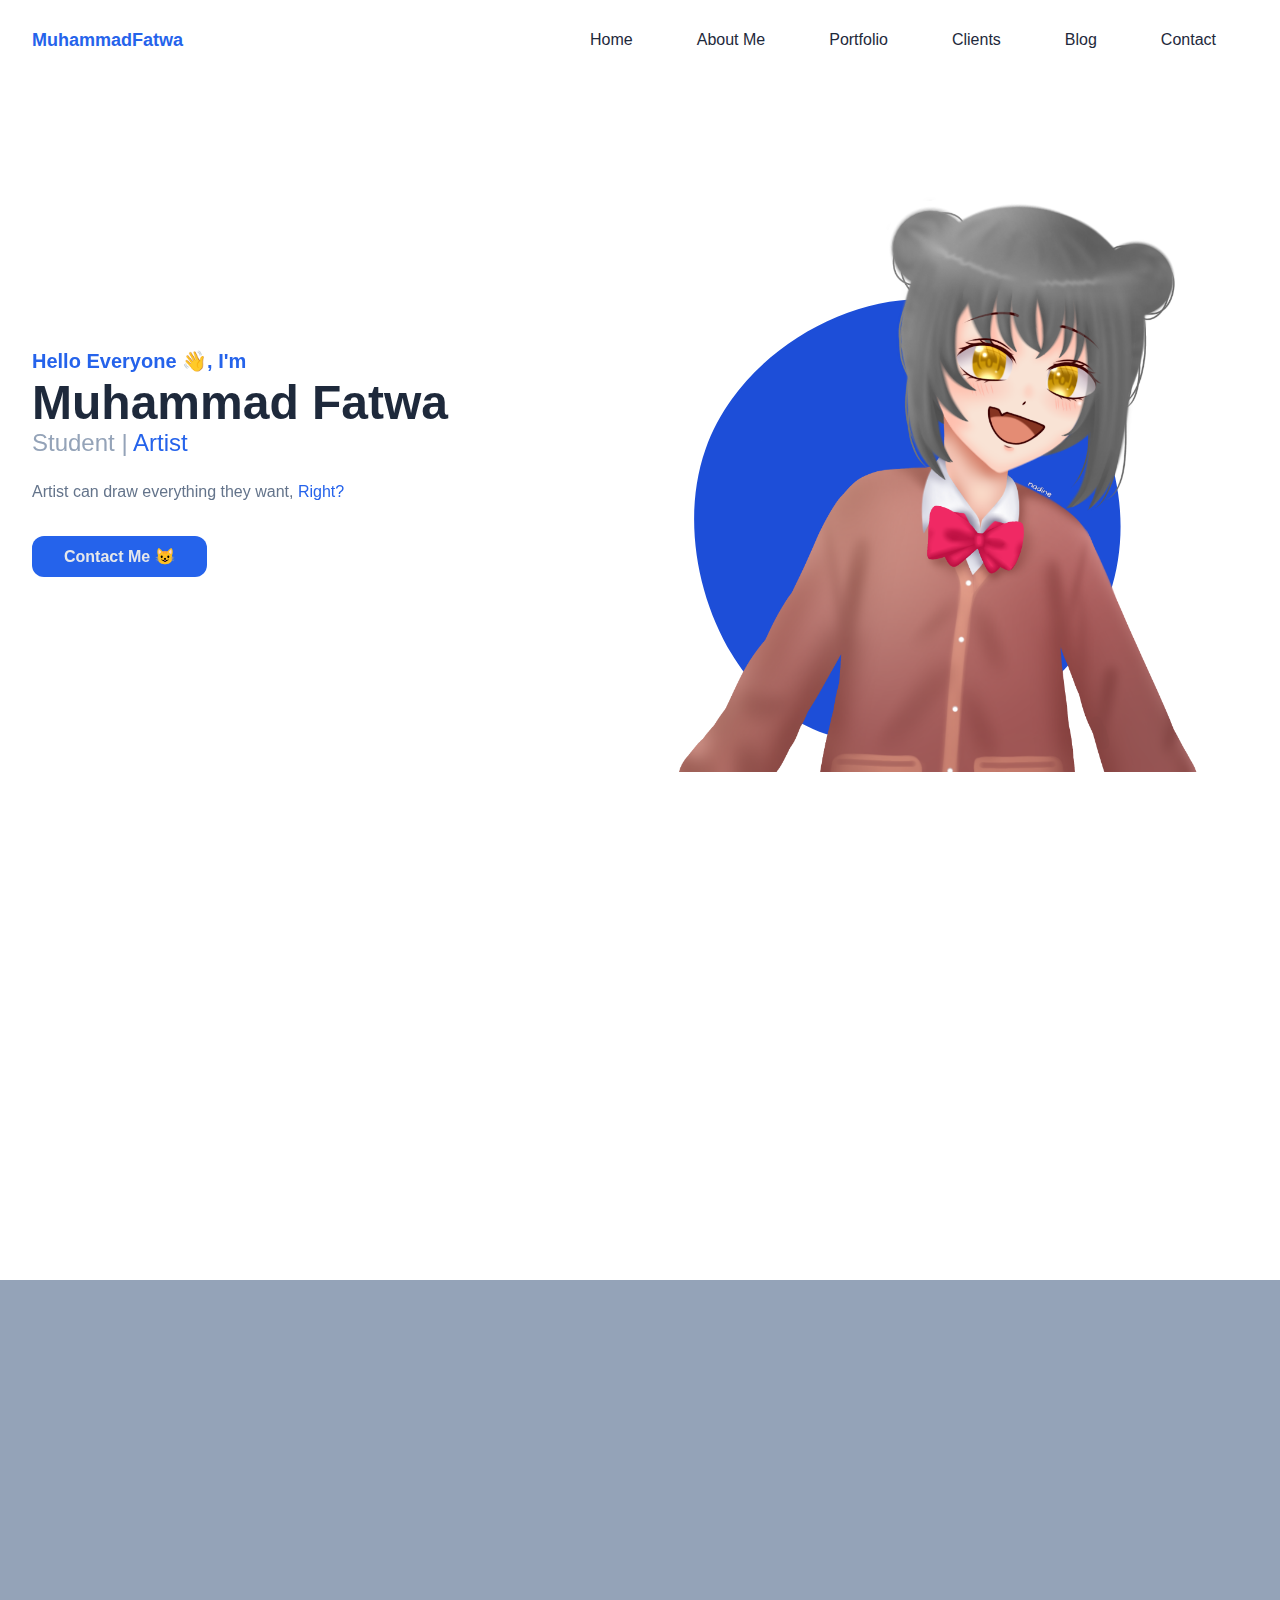
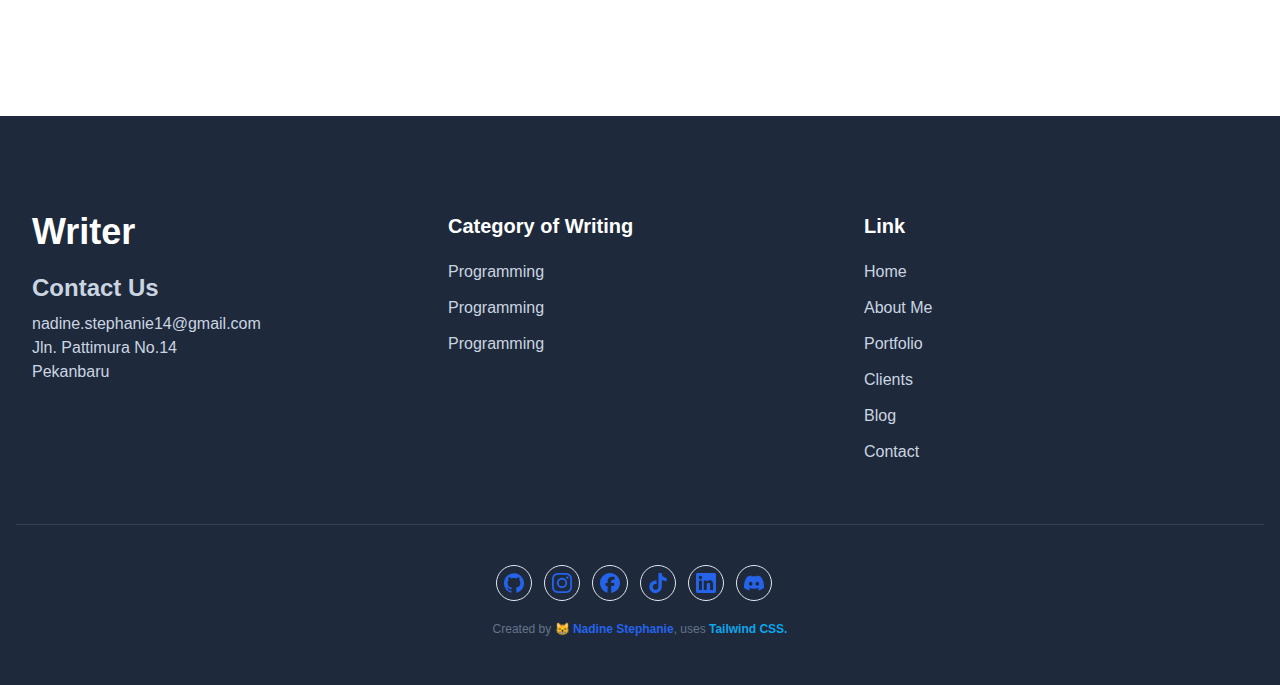
<file: index.html>
<!DOCTYPE html>
<html lang="en">
  <head>
    <meta charset="UTF-8" />
    <meta name="viewport" content="width=device-width, initial-scale=1.0" />
    <title>Portfolio Tailwind CSS</title>
    <link href="src/output.css" rel="stylesheet" />
    <link rel="icon" href="img/aa.png " type="image/png" style="width: 30px">
    <link href="https://unpkg.com/aos@2.3.1/dist/aos.css" rel="stylesheet">
    <script src="https://unpkg.com/aos@2.3.1/dist/aos.js"></script>
  </head>
  <body>
    <!-- Header start -->

    <header class="bg-transparent absolute top-0 left-0 w-full flex items-center z-10">
      <div class="container">
        <div class="flex items-center justify-between relative">
          <div class="px-4">
            <a href="#home" class="font-bold text-lg text-primary block py-6">MuhammadFatwa</a>
          </div>
          <div class="flex items-center px-4">
            <button id="hamburger" name="hamburger" type="button" class="block absolute right-4 lg:hidden">
              <span class="hamburger-line transition duration-300 ease-in-out origin-top-left"></span>
              <span class="hamburger-line transition duration-300 ease-in-out"></span>
              <span class="hamburger-line transition duration-300 ease-in-out origin-bottom-left"></span>
            </button>

            <nav id="nav-menu" class="hidden absolute py-5 bg-white shadow-lg rounded-lg max-w-[250px] w-full right-4 top-full lg:block lg:static lg:bg-transparent lg:max-w-full lg:shadow-none lg:rounded-none">
              <ul class="block lg:flex">
                <li class="group">
                  <a href="#home" class="text-base text-dark py-2 mx-8 flex hover:text-primary">Home</a>
                </li>
                <li class="group">
                  <a href="#about" class="text-base text-dark py-2 mx-8 flex hover:text-primary">About Me</a>
                </li>
                <li class="group">
                  <a href="#portfolio" class="text-base text-dark py-2 mx-8 flex hover:text-primary">Portfolio</a>
                </li>
                <li class="group">
                  <a href="#clients" class="text-base text-dark py-2 mx-8 flex hover:text-primary">Clients</a>
                </li>
                <li class="group">
                  <a href="#blogs" class="text-base text-dark py-2 mx-8 flex hover:text-primary">Blog</a>
                </li>
                <li class="group">
                  <a href="#contact" class="text-base text-dark py-2 mx-8 flex hover:text-primary">Contact</a>
                </li>
              </ul>
            </nav>
          </div>
        </div>
      </div>
    </header>

    <!-- Header end -->

    <!-- Hero Section start -->

    <section id="home" class="pt-36">
      <div class="container" data-aos="fade-up">
        <div class="flex flex-wrap">
          <div class="w-full self-center px-4 lg:w-1/2">
            <h1 class="text-base font-semibold text-primary md:text-xl">Hello Everyone 👋, I'm <span class="block font-bold text-dark text-4xl mt-1 lg:text-5xl">Muhammad Fatwa</span></h1>
            <h2 class="font-medium text-secondary text-lg mb-5 lg:text-2xl">Student | <span class="text-primary">Artist</span></h2>
            <p class="font-medium text-slate-500 mb-10 leading-relaxed">Artist can draw everything they want, <span class="text-primary">Right?</span></p>

            <a href="mailto:m.fatwa27@gmail.com" class="text-base font-semibold text-light bg-primary py-3 px-8 rounded-xl hover:shadow-lg hover:opacity-80 transition duration-300-ease-in-out">Contact Me 😺</a>
          </div>
          <div class="w-full self-end px-4 lg:w-1/2">
            <div class="relative mt-10 lg:mt-9 lg:right-0">
              <img src="img/aa.png" alt="Watashi" class="max-w-full mx-auto" />
              <span class="absolute -bottom-0 -z-10 left-1/2 -translate-x-1/2 md:scale-125">
                <svg width="500" height="500" viewBox="0 0 200 200" xmlns="http://www.w3.org/2000/svg">
                  <path
                    fill="#1d4ed8"
                    d="M46.3,-17.5C53.2,6,47.1,31.3,27.7,47.6C8.3,63.9,-24.4,71.3,-46.8,56.8C-69.2,42.4,-81.3,6,-71.7,-21.2C-62.2,-48.4,-31.1,-66.5,-5.7,-64.7C19.7,-62.8,39.5,-41,46.3,-17.5Z"
                    transform="translate(100 100) scale(1.1)"
                  />
                </svg>
              </span>
            </div>
          </div>
        </div>
      </div>
    </section>

    <!-- Hero Section end -->

    <!--    About Section start -->

    <section id="about" class="pt-36 pb-32">
      <div class="container" data-aos="fade-up">
        <div class="flex flex-wrap">
          <div class="w-full px-4 mb-10 lg:w-1/2">
            <h4 class="font-bold uppercase text-primary text-lg mb-3">About Me</h4>
            <h2 class="font-bold text-dark text-3xl mb-5 max-w-md lg:text-4xl">Let's make illustrations together!</h2>
            <p class="font-medium text-base text-secondary max-w-xl lg:text-lg">Lorem ipsum dolor sit, amet consectetur adipisicing elit. Eius, quibusdam laboriosam alias reprehenderit quas dolorem assumenda!</p>
          </div>
          <div class="w-full px-4 lg:w-1/2">
            <h3 class="font-semibold text-dark text-2xl mb-4 lg:text-3xl lg:pt-10">Let's be friends</h3>
            <p class="font-medium text-base text-secondary mb-6 lg:text-lg">Lorem ipsum dolor sit amet consectetur adipisicing elit. Recusandae eos ratione quaerat velit minus aut ullam error non, maiores hic!</p>
            <div class="flex items-center">
              <!-- Github -->
              <a
                href="https://github.com/140906nadine"
                target="_blank"
                rel="noopener"
                class="w-9 h-9 mr-3 rounded-full flex justify-center items-center border border-slate-200 text-primary hover:border-primary hover:bg-primary hover:text-white"
              >
                <svg role="img" width="20" class="fill-current" viewBox="0 0 24 24" xmlns="http://www.w3.org/2000/svg">
                  <title>GitHub</title>
                  <path
                    d="M12 .297c-6.63 0-12 5.373-12 12 0 5.303 3.438 9.8 8.205 11.385.6.113.82-.258.82-.577 0-.285-.01-1.04-.015-2.04-3.338.724-4.042-1.61-4.042-1.61C4.422 18.07 3.633 17.7 3.633 17.7c-1.087-.744.084-.729.084-.729 1.205.084 1.838 1.236 1.838 1.236 1.07 1.835 2.809 1.305 3.495.998.108-.776.417-1.305.76-1.605-2.665-.3-5.466-1.332-5.466-5.93 0-1.31.465-2.38 1.235-3.22-.135-.303-.54-1.523.105-3.176 0 0 1.005-.322 3.3 1.23.96-.267 1.98-.399 3-.405 1.02.006 2.04.138 3 .405 2.28-1.552 3.285-1.23 3.285-1.23.645 1.653.24 2.873.12 3.176.765.84 1.23 1.91 1.23 3.22 0 4.61-2.805 5.625-5.475 5.92.42.36.81 1.096.81 2.22 0 1.606-.015 2.896-.015 3.286 0 .315.21.69.825.57C20.565 22.092 24 17.592 24 12.297c0-6.627-5.373-12-12-12"
                  />
                </svg>
              </a>

              <!-- Instagram -->
              <a
                href="https://www.instagram.com/mrshaeng/?igsh=NGloejJjbThrNDc3"
                target="_blank"
                rel="noopener"
                class="w-9 h-9 mr-3 rounded-full flex justify-center items-center border border-slate-200 text-primary hover:border-primary hover:bg-primary hover:text-white"
              >
                <svg role="img" width="20" class="fill-current" viewBox="0 0 24 24" xmlns="http://www.w3.org/2000/svg">
                  <title>Instagram</title>
                  <path
                    d="M7.0301.084c-1.2768.0602-2.1487.264-2.911.5634-.7888.3075-1.4575.72-2.1228 1.3877-.6652.6677-1.075 1.3368-1.3802 2.127-.2954.7638-.4956 1.6365-.552 2.914-.0564 1.2775-.0689 1.6882-.0626 4.947.0062 3.2586.0206 3.6671.0825 4.9473.061 1.2765.264 2.1482.5635 2.9107.308.7889.72 1.4573 1.388 2.1228.6679.6655 1.3365 1.0743 2.1285 1.38.7632.295 1.6361.4961 2.9134.552 1.2773.056 1.6884.069 4.9462.0627 3.2578-.0062 3.668-.0207 4.9478-.0814 1.28-.0607 2.147-.2652 2.9098-.5633.7889-.3086 1.4578-.72 2.1228-1.3881.665-.6682 1.0745-1.3378 1.3795-2.1284.2957-.7632.4966-1.636.552-2.9124.056-1.2809.0692-1.6898.063-4.948-.0063-3.2583-.021-3.6668-.0817-4.9465-.0607-1.2797-.264-2.1487-.5633-2.9117-.3084-.7889-.72-1.4568-1.3876-2.1228C21.2982 1.33 20.628.9208 19.8378.6165 19.074.321 18.2017.1197 16.9244.0645 15.6471.0093 15.236-.005 11.977.0014 8.718.0076 8.31.0215 7.0301.0839m.1402 21.6932c-1.17-.0509-1.8053-.2453-2.2287-.408-.5606-.216-.96-.4771-1.3819-.895-.422-.4178-.6811-.8186-.9-1.378-.1644-.4234-.3624-1.058-.4171-2.228-.0595-1.2645-.072-1.6442-.079-4.848-.007-3.2037.0053-3.583.0607-4.848.05-1.169.2456-1.805.408-2.2282.216-.5613.4762-.96.895-1.3816.4188-.4217.8184-.6814 1.3783-.9003.423-.1651 1.0575-.3614 2.227-.4171 1.2655-.06 1.6447-.072 4.848-.079 3.2033-.007 3.5835.005 4.8495.0608 1.169.0508 1.8053.2445 2.228.408.5608.216.96.4754 1.3816.895.4217.4194.6816.8176.9005 1.3787.1653.4217.3617 1.056.4169 2.2263.0602 1.2655.0739 1.645.0796 4.848.0058 3.203-.0055 3.5834-.061 4.848-.051 1.17-.245 1.8055-.408 2.2294-.216.5604-.4763.96-.8954 1.3814-.419.4215-.8181.6811-1.3783.9-.4224.1649-1.0577.3617-2.2262.4174-1.2656.0595-1.6448.072-4.8493.079-3.2045.007-3.5825-.006-4.848-.0608M16.953 5.5864A1.44 1.44 0 1 0 18.39 4.144a1.44 1.44 0 0 0-1.437 1.4424M5.8385 12.012c.0067 3.4032 2.7706 6.1557 6.173 6.1493 3.4026-.0065 6.157-2.7701 6.1506-6.1733-.0065-3.4032-2.771-6.1565-6.174-6.1498-3.403.0067-6.156 2.771-6.1496 6.1738M8 12.0077a4 4 0 1 1 4.008 3.9921A3.9996 3.9996 0 0 1 8 12.0077"
                  />
                </svg>
              </a>

              <!-- Facebook -->
              <a
                href="https://www.facebook.com/muhammad.fatwa.9085?mibextid=ZbWKwL"
                target="_blank"
                rel="noopener"
                class="w-9 h-9 mr-3 rounded-full flex justify-center items-center border border-slate-200 text-primary hover:border-primary hover:bg-primary hover:text-white"
              >
                <svg role="img" width="20" class="fill-current" viewBox="0 0 24 24" xmlns="http://www.w3.org/2000/svg">
                  <title>Facebook</title>
                  <path
                    d="M9.101 23.691v-7.98H6.627v-3.667h2.474v-1.58c0-4.085 1.848-5.978 5.858-5.978.401 0 .955.042 1.468.103a8.68 8.68 0 0 1 1.141.195v3.325a8.623 8.623 0 0 0-.653-.036 26.805 26.805 0 0 0-.733-.009c-.707 0-1.259.096-1.675.309a1.686 1.686 0 0 0-.679.622c-.258.42-.374.995-.374 1.752v1.297h3.919l-.386 2.103-.287 1.564h-3.246v8.245C19.396 23.238 24 18.179 24 12.044c0-6.627-5.373-12-12-12s-12 5.373-12 12c0 5.628 3.874 10.35 9.101 11.647Z"
                  />
                </svg>
              </a>

              <!-- TikTok -->
              <a
                href="https://vm.tiktok.com/ZS2ct3pgW/"
                target="_blank"
                rel="noopener"
                class="w-9 h-9 mr-3 rounded-full flex justify-center items-center border border-slate-200 text-primary hover:border-primary hover:bg-primary hover:text-white"
              >
                <svg role="img" width="20" class="fill-current" viewBox="0 0 24 24" xmlns="http://www.w3.org/2000/svg">
                  <title>TikTok</title>
                  <path
                    d="M12.525.02c1.31-.02 2.61-.01 3.91-.02.08 1.53.63 3.09 1.75 4.17 1.12 1.11 2.7 1.62 4.24 1.79v4.03c-1.44-.05-2.89-.35-4.2-.97-.57-.26-1.1-.59-1.62-.93-.01 2.92.01 5.84-.02 8.75-.08 1.4-.54 2.79-1.35 3.94-1.31 1.92-3.58 3.17-5.91 3.21-1.43.08-2.86-.31-4.08-1.03-2.02-1.19-3.44-3.37-3.65-5.71-.02-.5-.03-1-.01-1.49.18-1.9 1.12-3.72 2.58-4.96 1.66-1.44 3.98-2.13 6.15-1.72.02 1.48-.04 2.96-.04 4.44-.99-.32-2.15-.23-3.02.37-.63.41-1.11 1.04-1.36 1.75-.21.51-.15 1.07-.14 1.61.24 1.64 1.82 3.02 3.5 2.87 1.12-.01 2.19-.66 2.77-1.61.19-.33.4-.67.41-1.06.1-1.79.06-3.57.07-5.36.01-4.03-.01-8.05.02-12.07z"
                  />
                </svg>
              </a>

              <!-- Linkedin -->
              <a
                href="https://www.linkedin.com/in/nadine-stephanie/"
                target="_blank"
                rel="noopener"
                class="w-9 h-9 mr-3 rounded-full flex justify-center items-center border border-slate-200 text-primary hover:border-primary hover:bg-primary hover:text-white"
              >
                <svg role="img" width="20" class="fill-current" viewBox="0 0 24 24" xmlns="http://www.w3.org/2000/svg">
                  <title>LinkedIn</title>
                  <path
                    d="M20.447 20.452h-3.554v-5.569c0-1.328-.027-3.037-1.852-3.037-1.853 0-2.136 1.445-2.136 2.939v5.667H9.351V9h3.414v1.561h.046c.477-.9 1.637-1.85 3.37-1.85 3.601 0 4.267 2.37 4.267 5.455v6.286zM5.337 7.433c-1.144 0-2.063-.926-2.063-2.065 0-1.138.92-2.063 2.063-2.063 1.14 0 2.064.925 2.064 2.063 0 1.139-.925 2.065-2.064 2.065zm1.782 13.019H3.555V9h3.564v11.452zM22.225 0H1.771C.792 0 0 .774 0 1.729v20.542C0 23.227.792 24 1.771 24h20.451C23.2 24 24 23.227 24 22.271V1.729C24 .774 23.2 0 22.222 0h.003z"
                  />
                </svg>
              </a>

              <!-- Discord  -->
              <!-- <a
                href="https://www.linkedin.com/in/nadine-stephanie/"
                target="_blank"
                rel="noopener"
                class="w-9 h-9 mr-3 rounded-full flex justify-center items-center border border-slate-200 text-primary hover:border-primary hover:bg-primary hover:text-white"
              >
              <svg role="img" width="20" class="fill-current" viewBox="0 0 24 24" xmlns="http://www.w3.org/2000/svg"><title>Discord</title><path d="M20.317 4.3698a19.7913 19.7913 0 00-4.8851-1.5152.0741.0741 0 00-.0785.0371c-.211.3753-.4447.8648-.6083 1.2495-1.8447-.2762-3.68-.2762-5.4868 0-.1636-.3933-.4058-.8742-.6177-1.2495a.077.077 0 00-.0785-.037 19.7363 19.7363 0 00-4.8852 1.515.0699.0699 0 00-.0321.0277C.5334 9.0458-.319 13.5799.0992 18.0578a.0824.0824 0 00.0312.0561c2.0528 1.5076 4.0413 2.4228 5.9929 3.0294a.0777.0777 0 00.0842-.0276c.4616-.6304.8731-1.2952 1.226-1.9942a.076.076 0 00-.0416-.1057c-.6528-.2476-1.2743-.5495-1.8722-.8923a.077.077 0 01-.0076-.1277c.1258-.0943.2517-.1923.3718-.2914a.0743.0743 0 01.0776-.0105c3.9278 1.7933 8.18 1.7933 12.0614 0a.0739.0739 0 01.0785.0095c.1202.099.246.1981.3728.2924a.077.077 0 01-.0066.1276 12.2986 12.2986 0 01-1.873.8914.0766.0766 0 00-.0407.1067c.3604.698.7719 1.3628 1.225 1.9932a.076.076 0 00.0842.0286c1.961-.6067 3.9495-1.5219 6.0023-3.0294a.077.077 0 00.0313-.0552c.5004-5.177-.8382-9.6739-3.5485-13.6604a.061.061 0 00-.0312-.0286zM8.02 15.3312c-1.1825 0-2.1569-1.0857-2.1569-2.419 0-1.3332.9555-2.4189 2.157-2.4189 1.2108 0 2.1757 1.0952 2.1568 2.419 0 1.3332-.9555 2.4189-2.1569 2.4189zm7.9748 0c-1.1825 0-2.1569-1.0857-2.1569-2.419 0-1.3332.9554-2.4189 2.1569-2.4189 1.2108 0 2.1757 1.0952 2.1568 2.419 0 1.3332-.946 2.4189-2.1568 2.4189Z"/></svg>
              </a> -->
            </div>
          </div>
        </div>
      </div>
    </section>

    <!--    About Section end -->

    <!-- Portfolio Section start -->

    <section id="portfolio" class="pt-36 pb-16 bg-secondary">
      <div class="container" data-aos="fade-up">
        <div class="w-full px-4">
          <div class="max-w-xl mx-auto text-center mb-16">
            <h4 class="font-semibold text-lg text-primary mb-2">Portfolio</h4>
            <h2 class="font-bold text-dark text-3xl mb-4 sm:text-4xl lg:text-5xl">New Project</h2>
            <p class="font-medium text-md text-light md:text-lg">Lorem ipsum dolor sit amet consectetur adipisicing elit. Magnam eaque molestias nam amet fugit a laborum neque quasi, provident excepturi</p>
          </div>
        </div>

        <div class="w-full px-4 flex flex-wrap justify-center xl:w-10/12 xl:mx-auto">
          <div class="mb-12 p-4 md:w-1/2">
            <div class="rounded-md shadow-md overflow-hidden">
              <img src="img/gmbr4.PNG" alt="gmbr2" width="w-full" />
            </div>
            <h3 class="font-semibold text-xl text-dark mt-5 mb-3">Landing Page</h3>
            <p class="font-medium text-base text-light">Lorem ipsum dolor sit amet consectetur adipisicing elit. Molestias cumque molestiae, ad distinctio aperiam voluptatibus!</p>
          </div>

          <div class="mb-12 p-4 md:w-1/2">
            <div class="rounded-md shadow-md overflow-hidden">
              <img src="img/gmbr1.PNG" alt="gmbr4" width="w-full" />
            </div>
            <h3 class="font-semibold text-xl text-dark mt-5 mb-3">Portal Aplikasi Pascasarjana Universitas Riau</h3>
            <p class="font-medium text-base text-light">Lorem ipsum dolor sit amet consectetur adipisicing elit. Molestias cumque molestiae, ad distinctio aperiam voluptatibus!</p>
          </div>

          <div class="mb-12 p-4 md:w-1/2">
            <div class="rounded-md shadow-md overflow-hidden">
              <img src="img/gmbr3.PNG" alt="gmbr3" width="w-full" />
            </div>
            <h3 class="font-semibold text-xl text-dark mt-5 mb-3">Art Gallery</h3>
            <p class="font-medium text-base text-light">Lorem ipsum dolor sit amet consectetur adipisicing elit. Molestias cumque molestiae, ad distinctio aperiam voluptatibus!</p>
          </div>

          <div class="mb-12 p-4 md:w-1/2">
            <div class="rounded-md shadow-md overflow-hidden">
              <img src="img/gmbr2.PNG" alt="gmbr1" width="w-full" />
            </div>
            <h3 class="font-semibold text-xl text-dark mt-5 mb-3">Website Pascasarjana UNRI Prodi PWD</h3>
            <p class="font-medium text-base text-light">Lorem ipsum dolor sit amet consectetur adipisicing elit. Molestias cumque molestiae, ad distinctio aperiam voluptatibus!</p>
          </div>
        </div>
      </div>
    </section>

    <!-- Portfolio Section end -->

    <!-- Clients Section start -->

    <section id="clients" class="pt-36 pb-16 bg-light">
      <div class="container" data-aos="fade-up">
        <div class="w-full px-4">
          <div class="mx-auto text-center mb-16">
            <h4 class="font-semibold text-lg text-primary mb-2">Clients</h4>
            <h2 class="font-bold text-dark text-3xl mb-4 sm:text-4xl lg:text-5xl">Our Partners</h2>
            <p class="font-medium text-md text-secondary md:text-lg">Lorem, ipsum dolor sit amet consectetur adipisicing elit. Illum magnam ullam accusamus impedit, saepe ex.</p>
          </div>
        </div>

        <div class="w-full px-4">
          <div class="flex flex-wrap items-center justify-center">
            <a href="#" class="max-w-[120px] mx-4 py-4 grayscale opacity-60 transition duration-500 hover:grayscale-0 opacity-100 lg:mx-6 xl:mx-8">
              <img src="img/pngimg.com - google_PNG19644.png" alt="img1" />
            </a>
            <a href="#" class="max-w-[120px] mx-4 py-4 grayscale opacity-60 transition duration-500 hover:grayscale-0 opacity-100 lg:mx-6 xl:mx-8">
              <img src="img/pngimg.com - google_PNG19644.png" alt="img1" />
            </a>
            <a href="#" class="max-w-[120px] mx-4 py-4 grayscale opacity-60 transition duration-500 hover:grayscale-0 opacity-100 lg:mx-6 xl:mx-8">
              <img src="img/pngimg.com - google_PNG19644.png" alt="img1" />
            </a>
            <a href="#" class="max-w-[120px] mx-4 py-4 grayscale opacity-60 transition duration-500 hover:grayscale-0 opacity-100 lg:mx-6 xl:mx-8">
              <img src="img/pngimg.com - google_PNG19644.png" alt="img1" />
            </a>
          </div>
        </div>
      </div>
    </section>

    <!-- Clients Section end -->

    <!-- Blog Section start -->

    <section id="blogs" class="pt-36 pb-32 bg-secondary">
        <div class="container" data-aos="fade-up">
            <div class="w-full px-4">
                <div class="max-w-xl mx-auto text-center mb-16">
                    <h4 class="font-semibold text-lg text-primary mb-2">Blog</h4>
                    <h2 class="font-bold text-dark text-3xl mb-4 sm:text-4xl lg:text-5xl">Recent Posts</h2>
                    <p class="font-medium text-md text-light md:text-lg">Lorem ipsum, dolor sit amet consectetur adipisicing elit. Iure natus odio et.</p>
                  </div>
            </div>

            <div class="flex flex-wrap">
                <div class="w-full px-4 lg:w-1/2 xl:w-1/3">
                    <div class="bg-white rounded-xl shadow-lg overflow-hidden mb-10">
                        <img src="img/gbr1.jpeg" alt="gbr1" class="w-full" />
                        <div class="py-8 px-6">
                            <a href="#" class="block mb-3 font-semibold text-xl text-dark hover:text-primary truncate"><h3>Lorem, ipsum dolor.</h3></a>
                            <p class="font-medium text-secondary text-base mb-6">Lorem, ipsum dolor sit amet consectetur adipisicing elit. Reiciendis, animi.</p>
                            <a href="#" class="font-medium text-sm text-white bg-primary py-2 px-4 rounded-lg hover:opacity-80">Read More...</a>
                        </div>
                    </div>
                </div>
                <div class="w-full px-4 lg:w-1/2 xl:w-1/3">
                    <div class="bg-white rounded-xl shadow-lg overflow-hidden mb-10">
                        <img src="img/gbr1.jpeg" alt="gbr2" class="w-full" />
                        <div class="py-8 px-6">
                            <a href="#" class="block mb-3 font-semibold text-xl text-dark hover:text-primary truncate"><h3>Lorem, ipsum dolor.</h3></a>
                            <p class="font-medium text-secondary text-base mb-6">Lorem, ipsum dolor sit amet consectetur adipisicing elit. Reiciendis, animi.</p>
                            <a href="#" class="font-medium text-sm text-white bg-primary py-2 px-4 rounded-lg hover:opacity-80">Read More...</a>
                        </div>
                    </div>
                </div>
                <div class="w-full px-4 lg:w-1/2 xl:w-1/3">
                    <div class="bg-white rounded-xl shadow-lg overflow-hidden mb-10">
                        <img src="img/gbr1.jpeg" alt="gbr3" class="w-full" />
                        <div class="py-8 px-6">
                            <a href="#" class="block mb-3 font-semibold text-xl text-dark hover:text-primary truncate"><h3>Lorem, ipsum dolor.</h3></a>
                            <p class="font-medium text-secondary text-base mb-6">Lorem, ipsum dolor sit amet consectetur adipisicing elit. Reiciendis, animi.</p>
                            <a href="#" class="font-medium text-sm text-white bg-primary py-2 px-4 rounded-lg hover:opacity-80">Read More...</a>
                        </div>
                    </div>
                </div>
            </div>

        </div>
    </section>

    <!-- Blog Section end -->

    <!-- Contact Section start -->

    <section id="contact" class="pt-36 pb-32">
        <div class="container" data-aos="fade-up">
            <div class="w-full px-4">
                <div class="max-w-xl mx-auto text-center mb-16">
                    <h4 class="font-semibold text-lg text-primary mb-2">Contact</h4>
                    <h2 class="font-bold text-dark text-3xl mb-4 sm:text-4xl lg:text-5xl">Contact Me</h2>
                    <p class="font-medium text-md text-secondary md:text-lg">Lorem ipsum dolor sit amet consectetur adipisicing elit. Asperiores, deserunt.</p>
                  </div>
            </div>

            <form>
        <div class="w-full lg:w-2/3 lg:mx-auto">
            <div class="w-full px-4 mb-8">
                <label for="name" class="text-base text-primary font-bold">Nama</label>
                <input type="text" id="name" class="w-full bg-slate-300 text-dark p-3 rounded-md focus:outline-none focus:ring-primary focus:ring-1 focus:border-primary" />
            </div>
            <div class="w-full px-4 mb-8">
                <label for="email" class="text-base text-primary font-bold">Email</label>
                <input type="email" id="email" class="w-full bg-slate-300 text-dark p-3 rounded-md focus:outline-none focus:ring-primary focus:ring-1 focus:border-primary" />
            </div>
            <div class="w-full px-4 mb-8">
                <label for="message" class="text-base text-primary font-bold">Message</label>
                <textarea type="email" id="email" class="w-full bg-slate-300 text-dark p-3 rounded-md focus:outline-none focus:ring-primary focus:ring-1 focus:border-primary h-32"></textarea>
            </div>
            <div class="w-full px-4">
                <button class="text-base font-semibold text-white bg-primary py-3 px-8 rounded-xl w-full hover:opacity-80 hover:shadow-lg transition duration-500">Send</button>
            </div>
        </div>
            </form>
        </div>
    </section>

    <!-- Contact Section end -->

    <!-- Footer start -->

    <footer class="bg-dark pt-24 pb-12">
        <div class="container">
            <div class="flex flex-wrap">
                <div class="w-full px-4 mb-12 text-slate-300 font-medium md:w-1/3">
                    <h2 class="font-bold text-4xl text-white mb-5">Writer</h2>
                    <h3 class="font-bold text-2xl mb-2">Contact Us</h3>
                    <p>nadine.stephanie14@gmail.com</p>
                    <p>Jln. Pattimura No.14</p>
                    <p>Pekanbaru</p>
                </div>
                <div class="w-full px-4 mb-12 md:w-1/3">
                    <h3 class="font-semibold text-xl text-white mb-5">Category of Writing</h3>
                    <ul class="text-slate-300">
                        <li>
                            <a href="#" class="inline-block text-base hover:text-primary mb-3">Programming</a>
                        </li>
                        <li>
                            <a href="#" class="inline-block text-base hover:text-primary mb-3">Programming</a>
                        </li>
                        <li>
                            <a href="#" class="inline-block text-base hover:text-primary mb-3">Programming</a>
                        </li>
                    </ul>
                </div>
                <div class="w-full px-4 mb-12 md:w-1/3">
                    <h3 class="font-semibold text-xl text-white mb-5">Link</h3>
                    <ul class="text-slate-300">
                        <li>
                            <a href="#home" class="inline-block text-base hover:text-primary mb-3">Home</a>
                        </li>
                        <li>
                            <a href="#about" class="inline-block text-base hover:text-primary mb-3">About Me</a>
                        </li>
                        <li>
                            <a href="#portfolio" class="inline-block text-base hover:text-primary mb-3">Portfolio</a>
                        </li>
                        <li>
                            <a href="#clients" class="inline-block text-base hover:text-primary mb-3">Clients</a>
                        </li>
                        <li>
                            <a href="#blogs" class="inline-block text-base hover:text-primary mb-3">Blog</a>
                        </li>
                        <li>
                            <a href="#contact" class="inline-block text-base hover:text-primary mb-3">Contact</a>
                        </li>
                    </ul>
                </div>
            </div>
            <div class="w-full pt-10 border-t border-slate-700">
                <div class="flex items-center justify-center mb-5">
                    <!-- Github -->
                    <a
                      href="https://github.com/140906nadine"
                      target="_blank"
                      rel="noopener"
                      class="w-9 h-9 mr-3 rounded-full flex justify-center items-center border border-slate-200 text-primary hover:border-primary hover:bg-primary hover:text-white"
                    >
                      <svg role="img" width="20" class="fill-current" viewBox="0 0 24 24" xmlns="http://www.w3.org/2000/svg">
                        <title>GitHub</title>
                        <path
                          d="M12 .297c-6.63 0-12 5.373-12 12 0 5.303 3.438 9.8 8.205 11.385.6.113.82-.258.82-.577 0-.285-.01-1.04-.015-2.04-3.338.724-4.042-1.61-4.042-1.61C4.422 18.07 3.633 17.7 3.633 17.7c-1.087-.744.084-.729.084-.729 1.205.084 1.838 1.236 1.838 1.236 1.07 1.835 2.809 1.305 3.495.998.108-.776.417-1.305.76-1.605-2.665-.3-5.466-1.332-5.466-5.93 0-1.31.465-2.38 1.235-3.22-.135-.303-.54-1.523.105-3.176 0 0 1.005-.322 3.3 1.23.96-.267 1.98-.399 3-.405 1.02.006 2.04.138 3 .405 2.28-1.552 3.285-1.23 3.285-1.23.645 1.653.24 2.873.12 3.176.765.84 1.23 1.91 1.23 3.22 0 4.61-2.805 5.625-5.475 5.92.42.36.81 1.096.81 2.22 0 1.606-.015 2.896-.015 3.286 0 .315.21.69.825.57C20.565 22.092 24 17.592 24 12.297c0-6.627-5.373-12-12-12"
                        />
                      </svg>
                    </a>
      
                    <!-- Instagram -->
                    <a
                      href="https://www.instagram.com/mrshaeng/?igsh=NGloejJjbThrNDc3"
                      target="_blank"
                      rel="noopener"
                      class="w-9 h-9 mr-3 rounded-full flex justify-center items-center border border-slate-200 text-primary hover:border-primary hover:bg-primary hover:text-white"
                    >
                      <svg role="img" width="20" class="fill-current" viewBox="0 0 24 24" xmlns="http://www.w3.org/2000/svg">
                        <title>Instagram</title>
                        <path
                          d="M7.0301.084c-1.2768.0602-2.1487.264-2.911.5634-.7888.3075-1.4575.72-2.1228 1.3877-.6652.6677-1.075 1.3368-1.3802 2.127-.2954.7638-.4956 1.6365-.552 2.914-.0564 1.2775-.0689 1.6882-.0626 4.947.0062 3.2586.0206 3.6671.0825 4.9473.061 1.2765.264 2.1482.5635 2.9107.308.7889.72 1.4573 1.388 2.1228.6679.6655 1.3365 1.0743 2.1285 1.38.7632.295 1.6361.4961 2.9134.552 1.2773.056 1.6884.069 4.9462.0627 3.2578-.0062 3.668-.0207 4.9478-.0814 1.28-.0607 2.147-.2652 2.9098-.5633.7889-.3086 1.4578-.72 2.1228-1.3881.665-.6682 1.0745-1.3378 1.3795-2.1284.2957-.7632.4966-1.636.552-2.9124.056-1.2809.0692-1.6898.063-4.948-.0063-3.2583-.021-3.6668-.0817-4.9465-.0607-1.2797-.264-2.1487-.5633-2.9117-.3084-.7889-.72-1.4568-1.3876-2.1228C21.2982 1.33 20.628.9208 19.8378.6165 19.074.321 18.2017.1197 16.9244.0645 15.6471.0093 15.236-.005 11.977.0014 8.718.0076 8.31.0215 7.0301.0839m.1402 21.6932c-1.17-.0509-1.8053-.2453-2.2287-.408-.5606-.216-.96-.4771-1.3819-.895-.422-.4178-.6811-.8186-.9-1.378-.1644-.4234-.3624-1.058-.4171-2.228-.0595-1.2645-.072-1.6442-.079-4.848-.007-3.2037.0053-3.583.0607-4.848.05-1.169.2456-1.805.408-2.2282.216-.5613.4762-.96.895-1.3816.4188-.4217.8184-.6814 1.3783-.9003.423-.1651 1.0575-.3614 2.227-.4171 1.2655-.06 1.6447-.072 4.848-.079 3.2033-.007 3.5835.005 4.8495.0608 1.169.0508 1.8053.2445 2.228.408.5608.216.96.4754 1.3816.895.4217.4194.6816.8176.9005 1.3787.1653.4217.3617 1.056.4169 2.2263.0602 1.2655.0739 1.645.0796 4.848.0058 3.203-.0055 3.5834-.061 4.848-.051 1.17-.245 1.8055-.408 2.2294-.216.5604-.4763.96-.8954 1.3814-.419.4215-.8181.6811-1.3783.9-.4224.1649-1.0577.3617-2.2262.4174-1.2656.0595-1.6448.072-4.8493.079-3.2045.007-3.5825-.006-4.848-.0608M16.953 5.5864A1.44 1.44 0 1 0 18.39 4.144a1.44 1.44 0 0 0-1.437 1.4424M5.8385 12.012c.0067 3.4032 2.7706 6.1557 6.173 6.1493 3.4026-.0065 6.157-2.7701 6.1506-6.1733-.0065-3.4032-2.771-6.1565-6.174-6.1498-3.403.0067-6.156 2.771-6.1496 6.1738M8 12.0077a4 4 0 1 1 4.008 3.9921A3.9996 3.9996 0 0 1 8 12.0077"
                        />
                      </svg>
                    </a>
      
                    <!-- Facebook -->
                    <a
                      href="https://www.facebook.com/muhammad.fatwa.9085?mibextid=ZbWKwL"
                      target="_blank"
                      rel="noopener"
                      class="w-9 h-9 mr-3 rounded-full flex justify-center items-center border border-slate-200 text-primary hover:border-primary hover:bg-primary hover:text-white"
                    >
                      <svg role="img" width="20" class="fill-current" viewBox="0 0 24 24" xmlns="http://www.w3.org/2000/svg">
                        <title>Facebook</title>
                        <path
                          d="M9.101 23.691v-7.98H6.627v-3.667h2.474v-1.58c0-4.085 1.848-5.978 5.858-5.978.401 0 .955.042 1.468.103a8.68 8.68 0 0 1 1.141.195v3.325a8.623 8.623 0 0 0-.653-.036 26.805 26.805 0 0 0-.733-.009c-.707 0-1.259.096-1.675.309a1.686 1.686 0 0 0-.679.622c-.258.42-.374.995-.374 1.752v1.297h3.919l-.386 2.103-.287 1.564h-3.246v8.245C19.396 23.238 24 18.179 24 12.044c0-6.627-5.373-12-12-12s-12 5.373-12 12c0 5.628 3.874 10.35 9.101 11.647Z"
                        />
                      </svg>
                    </a>
      
                    <!-- TikTok -->
                    <a
                      href="https://vm.tiktok.com/ZS2ct3pgW/"
                      target="_blank"
                      rel="noopener"
                      class="w-9 h-9 mr-3 rounded-full flex justify-center items-center border border-slate-200 text-primary hover:border-primary hover:bg-primary hover:text-white"
                    >
                      <svg role="img" width="20" class="fill-current" viewBox="0 0 24 24" xmlns="http://www.w3.org/2000/svg">
                        <title>TikTok</title>
                        <path
                          d="M12.525.02c1.31-.02 2.61-.01 3.91-.02.08 1.53.63 3.09 1.75 4.17 1.12 1.11 2.7 1.62 4.24 1.79v4.03c-1.44-.05-2.89-.35-4.2-.97-.57-.26-1.1-.59-1.62-.93-.01 2.92.01 5.84-.02 8.75-.08 1.4-.54 2.79-1.35 3.94-1.31 1.92-3.58 3.17-5.91 3.21-1.43.08-2.86-.31-4.08-1.03-2.02-1.19-3.44-3.37-3.65-5.71-.02-.5-.03-1-.01-1.49.18-1.9 1.12-3.72 2.58-4.96 1.66-1.44 3.98-2.13 6.15-1.72.02 1.48-.04 2.96-.04 4.44-.99-.32-2.15-.23-3.02.37-.63.41-1.11 1.04-1.36 1.75-.21.51-.15 1.07-.14 1.61.24 1.64 1.82 3.02 3.5 2.87 1.12-.01 2.19-.66 2.77-1.61.19-.33.4-.67.41-1.06.1-1.79.06-3.57.07-5.36.01-4.03-.01-8.05.02-12.07z"
                        />
                      </svg>
                    </a>
      
                    <!-- Linkedin -->
                    <a
                      href="https://www.linkedin.com/in/nadine-stephanie/"
                      target="_blank"
                      rel="noopener"
                      class="w-9 h-9 mr-3 rounded-full flex justify-center items-center border border-slate-200 text-primary hover:border-primary hover:bg-primary hover:text-white"
                    >
                      <svg role="img" width="20" class="fill-current" viewBox="0 0 24 24" xmlns="http://www.w3.org/2000/svg">
                        <title>LinkedIn</title>
                        <path
                          d="M20.447 20.452h-3.554v-5.569c0-1.328-.027-3.037-1.852-3.037-1.853 0-2.136 1.445-2.136 2.939v5.667H9.351V9h3.414v1.561h.046c.477-.9 1.637-1.85 3.37-1.85 3.601 0 4.267 2.37 4.267 5.455v6.286zM5.337 7.433c-1.144 0-2.063-.926-2.063-2.065 0-1.138.92-2.063 2.063-2.063 1.14 0 2.064.925 2.064 2.063 0 1.139-.925 2.065-2.064 2.065zm1.782 13.019H3.555V9h3.564v11.452zM22.225 0H1.771C.792 0 0 .774 0 1.729v20.542C0 23.227.792 24 1.771 24h20.451C23.2 24 24 23.227 24 22.271V1.729C24 .774 23.2 0 22.222 0h.003z"
                        />
                      </svg>
                    </a>
      
                    <!-- Discord  -->
                    <a
                      href="https://discord.com/channels/@me"
                      target="_blank"
                      rel="noopener"
                      class="w-9 h-9 mr-3 rounded-full flex justify-center items-center border border-slate-200 text-primary hover:border-primary hover:bg-primary hover:text-white"
                    >
                    <svg role="img" width="20" class="fill-current" viewBox="0 0 24 24" xmlns="http://www.w3.org/2000/svg"><title>Discord</title><path d="M20.317 4.3698a19.7913 19.7913 0 00-4.8851-1.5152.0741.0741 0 00-.0785.0371c-.211.3753-.4447.8648-.6083 1.2495-1.8447-.2762-3.68-.2762-5.4868 0-.1636-.3933-.4058-.8742-.6177-1.2495a.077.077 0 00-.0785-.037 19.7363 19.7363 0 00-4.8852 1.515.0699.0699 0 00-.0321.0277C.5334 9.0458-.319 13.5799.0992 18.0578a.0824.0824 0 00.0312.0561c2.0528 1.5076 4.0413 2.4228 5.9929 3.0294a.0777.0777 0 00.0842-.0276c.4616-.6304.8731-1.2952 1.226-1.9942a.076.076 0 00-.0416-.1057c-.6528-.2476-1.2743-.5495-1.8722-.8923a.077.077 0 01-.0076-.1277c.1258-.0943.2517-.1923.3718-.2914a.0743.0743 0 01.0776-.0105c3.9278 1.7933 8.18 1.7933 12.0614 0a.0739.0739 0 01.0785.0095c.1202.099.246.1981.3728.2924a.077.077 0 01-.0066.1276 12.2986 12.2986 0 01-1.873.8914.0766.0766 0 00-.0407.1067c.3604.698.7719 1.3628 1.225 1.9932a.076.076 0 00.0842.0286c1.961-.6067 3.9495-1.5219 6.0023-3.0294a.077.077 0 00.0313-.0552c.5004-5.177-.8382-9.6739-3.5485-13.6604a.061.061 0 00-.0312-.0286zM8.02 15.3312c-1.1825 0-2.1569-1.0857-2.1569-2.419 0-1.3332.9555-2.4189 2.157-2.4189 1.2108 0 2.1757 1.0952 2.1568 2.419 0 1.3332-.9555 2.4189-2.1569 2.4189zm7.9748 0c-1.1825 0-2.1569-1.0857-2.1569-2.419 0-1.3332.9554-2.4189 2.1569-2.4189 1.2108 0 2.1757 1.0952 2.1568 2.419 0 1.3332-.946 2.4189-2.1568 2.4189Z"/></svg>
                    </a> 
                  </div>
                  <p class="font-medium text-xs text-slate-500 text-center">Created by 😸 <a href="https://www.instagram.com/nadine_stephanie14?igsh=MTl6NnExMjl5dWptcg==" target="_blank" rel="noopener" class="text-primary font-bold">Nadine Stephanie</a>, uses <a href="https://tailwindcss.com/docs/installation" target="_blank" rel="noopener" class="font-bold text-sky-500">Tailwind CSS.</a></p>
            </div>
        </div>
    </footer>

    <!-- Footer end -->

    <script src="js/script.js"></script>

    <script>
        AOS.init();
      </script>
  </body>
</html>
</file>
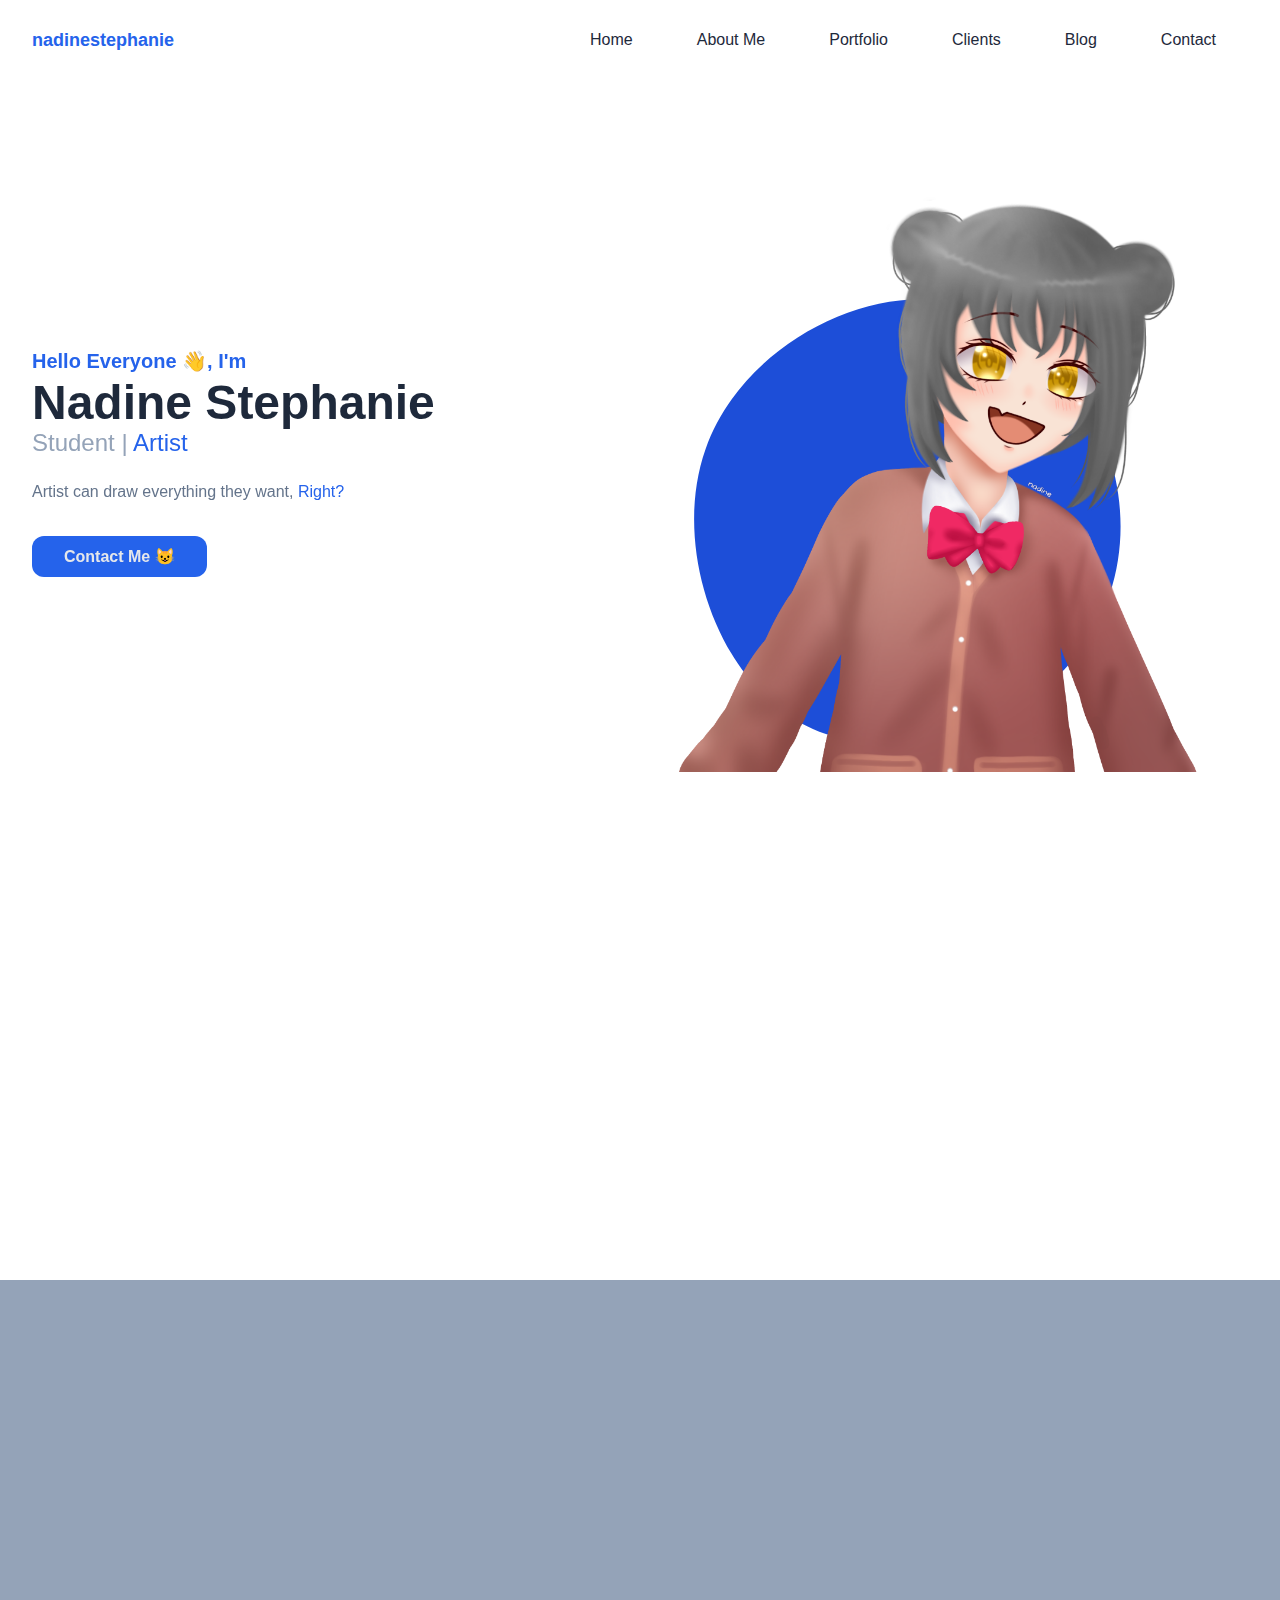
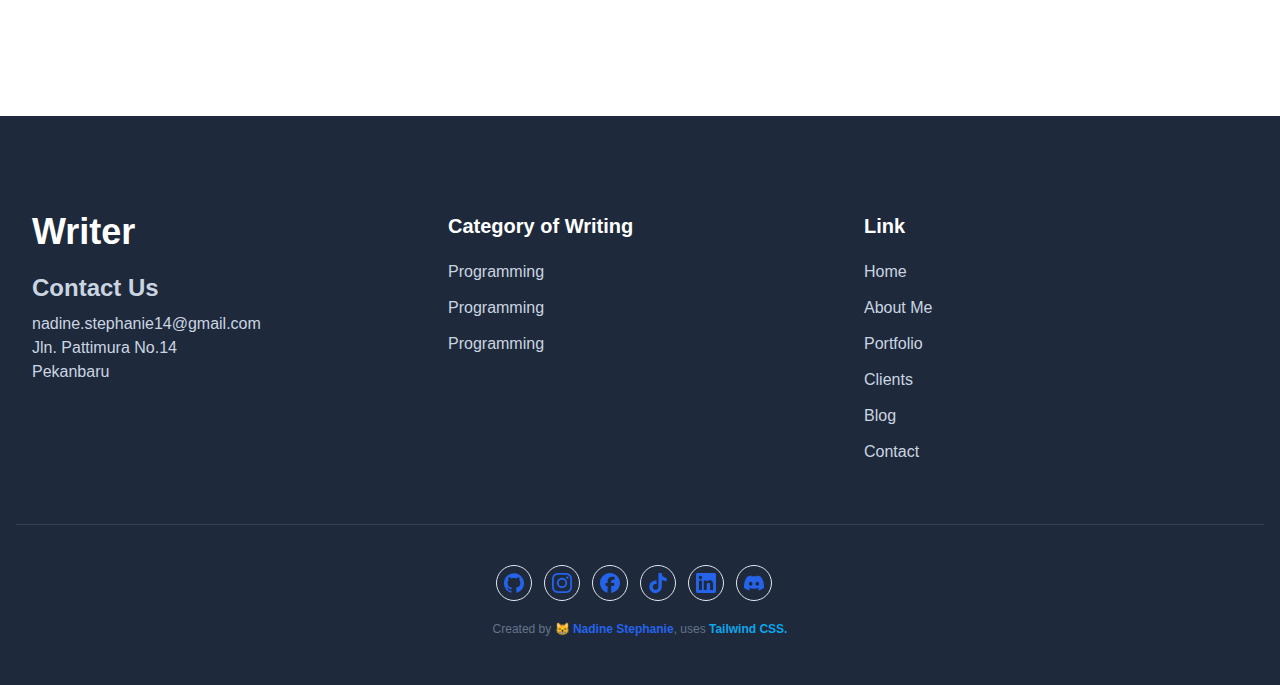
<file: portfolio.html>
<!DOCTYPE html>
<html lang="en">
  <head>
    <meta charset="UTF-8" />
    <meta name="viewport" content="width=device-width, initial-scale=1.0" />
    <title>Portfolio Tailwind CSS</title> 
    <link href="src/output.css" rel="stylesheet" />
    <link rel="icon" href="img/aa.png" type="image/png" style="width: 30px">
    <link href="https://unpkg.com/aos@2.3.1/dist/aos.css" rel="stylesheet">
    <script src="https://unpkg.com/aos@2.3.1/dist/aos.js"></script>
  </head>
  <body>
    <!-- Header start -->

    <header class="bg-transparent absolute top-0 left-0 w-full flex items-center z-10">
      <div class="container">
        <div class="flex items-center justify-between relative">
          <div class="px-4">
            <a href="#home" class="font-bold text-lg text-primary block py-6">nadinestephanie</a>
          </div>
          <div class="flex items-center px-4">
            <button id="hamburger" name="hamburger" type="button" class="block absolute right-4 lg:hidden">
              <span class="hamburger-line transition duration-300 ease-in-out origin-top-left"></span>
              <span class="hamburger-line transition duration-300 ease-in-out"></span>
              <span class="hamburger-line transition duration-300 ease-in-out origin-bottom-left"></span>
            </button>

            <nav id="nav-menu" class="hidden absolute py-5 bg-white shadow-lg rounded-lg max-w-[250px] w-full right-4 top-full lg:block lg:static lg:bg-transparent lg:max-w-full lg:shadow-none lg:rounded-none">
              <ul class="block lg:flex">
                <li class="group">
                  <a href="#home" class="text-base text-dark py-2 mx-8 flex hover:text-primary">Home</a>
                </li>
                <li class="group">
                  <a href="#about" class="text-base text-dark py-2 mx-8 flex hover:text-primary">About Me</a>
                </li>
                <li class="group">
                  <a href="#portfolio" class="text-base text-dark py-2 mx-8 flex hover:text-primary">Portfolio</a>
                </li>
                <li class="group">
                  <a href="#clients" class="text-base text-dark py-2 mx-8 flex hover:text-primary">Clients</a>
                </li>
                <li class="group">
                  <a href="#blogs" class="text-base text-dark py-2 mx-8 flex hover:text-primary">Blog</a>
                </li>
                <li class="group">
                  <a href="#contact" class="text-base text-dark py-2 mx-8 flex hover:text-primary">Contact</a>
                </li>
              </ul>
            </nav>
          </div>
        </div>
      </div>
    </header>

    <!-- Header end -->

    <!-- Hero Section start -->

    <section id="home" class="pt-36">
      <div class="container" data-aos="fade-up">
        <div class="flex flex-wrap">
          <div class="w-full self-center px-4 lg:w-1/2">
            <h1 class="text-base font-semibold text-primary md:text-xl">Hello Everyone 👋, I'm <span class="block font-bold text-dark text-4xl mt-1 lg:text-5xl">Nadine Stephanie</span></h1>
            <h2 class="font-medium text-secondary text-lg mb-5 lg:text-2xl">Student | <span class="text-primary">Artist</span></h2>
            <p class="font-medium text-slate-500 mb-10 leading-relaxed">Artist can draw everything they want, <span class="text-primary">Right?</span></p>

            <a href="mailto:nadine.stephanie14@gmail.com" class="text-base font-semibold text-light bg-primary py-3 px-8 rounded-xl hover:shadow-lg hover:opacity-80 transition duration-300-ease-in-out">Contact Me 😺</a>
          </div>
          <div class="w-full self-end px-4 lg:w-1/2">
            <div class="relative mt-10 lg:mt-9 lg:right-0">
              <img src="img/aa.png" alt="Watashi" class="max-w-full mx-auto" />
              <span class="absolute -bottom-0 -z-10 left-1/2 -translate-x-1/2 md:scale-125">
                <svg width="500" height="500" viewBox="0 0 200 200" xmlns="http://www.w3.org/2000/svg">
                  <path
                    fill="#1d4ed8"
                    d="M46.3,-17.5C53.2,6,47.1,31.3,27.7,47.6C8.3,63.9,-24.4,71.3,-46.8,56.8C-69.2,42.4,-81.3,6,-71.7,-21.2C-62.2,-48.4,-31.1,-66.5,-5.7,-64.7C19.7,-62.8,39.5,-41,46.3,-17.5Z"
                    transform="translate(100 100) scale(1.1)"
                  />
                </svg>
              </span>
            </div>
          </div>
        </div>
      </div>
    </section>

    <!-- Hero Section end -->

    <!--    About Section start -->

    <section id="about" class="pt-36 pb-32">
      <div class="container" data-aos="fade-up">
        <div class="flex flex-wrap">
          <div class="w-full px-4 mb-10 lg:w-1/2">
            <h4 class="font-bold uppercase text-primary text-lg mb-3">About Me</h4>
            <h2 class="font-bold text-dark text-3xl mb-5 max-w-md lg:text-4xl">Let's make illustrations together!</h2>
            <p class="font-medium text-base text-secondary max-w-xl lg:text-lg">Lorem ipsum dolor sit, amet consectetur adipisicing elit. Eius, quibusdam laboriosam alias reprehenderit quas dolorem assumenda!</p>
          </div>
          <div class="w-full px-4 lg:w-1/2">
            <h3 class="font-semibold text-dark text-2xl mb-4 lg:text-3xl lg:pt-10">Let's be friends</h3>
            <p class="font-medium text-base text-secondary mb-6 lg:text-lg">Lorem ipsum dolor sit amet consectetur adipisicing elit. Recusandae eos ratione quaerat velit minus aut ullam error non, maiores hic!</p>
            <div class="flex items-center">
              <!-- Github -->
              <a
                href="https://github.com/140906nadine"
                target="_blank"
                rel="noopener"
                class="w-9 h-9 mr-3 rounded-full flex justify-center items-center border border-slate-200 text-primary hover:border-primary hover:bg-primary hover:text-white"
              >
                <svg role="img" width="20" class="fill-current" viewBox="0 0 24 24" xmlns="http://www.w3.org/2000/svg">
                  <title>GitHub</title>
                  <path
                    d="M12 .297c-6.63 0-12 5.373-12 12 0 5.303 3.438 9.8 8.205 11.385.6.113.82-.258.82-.577 0-.285-.01-1.04-.015-2.04-3.338.724-4.042-1.61-4.042-1.61C4.422 18.07 3.633 17.7 3.633 17.7c-1.087-.744.084-.729.084-.729 1.205.084 1.838 1.236 1.838 1.236 1.07 1.835 2.809 1.305 3.495.998.108-.776.417-1.305.76-1.605-2.665-.3-5.466-1.332-5.466-5.93 0-1.31.465-2.38 1.235-3.22-.135-.303-.54-1.523.105-3.176 0 0 1.005-.322 3.3 1.23.96-.267 1.98-.399 3-.405 1.02.006 2.04.138 3 .405 2.28-1.552 3.285-1.23 3.285-1.23.645 1.653.24 2.873.12 3.176.765.84 1.23 1.91 1.23 3.22 0 4.61-2.805 5.625-5.475 5.92.42.36.81 1.096.81 2.22 0 1.606-.015 2.896-.015 3.286 0 .315.21.69.825.57C20.565 22.092 24 17.592 24 12.297c0-6.627-5.373-12-12-12"
                  />
                </svg>
              </a>

              <!-- Instagram -->
              <a
                href="https://www.instagram.com/nadine_stephanie14?igsh=MTl6NnExMjl5dWptcg=="
                target="_blank"
                rel="noopener"
                class="w-9 h-9 mr-3 rounded-full flex justify-center items-center border border-slate-200 text-primary hover:border-primary hover:bg-primary hover:text-white"
              >
                <svg role="img" width="20" class="fill-current" viewBox="0 0 24 24" xmlns="http://www.w3.org/2000/svg">
                  <title>Instagram</title>
                  <path
                    d="M7.0301.084c-1.2768.0602-2.1487.264-2.911.5634-.7888.3075-1.4575.72-2.1228 1.3877-.6652.6677-1.075 1.3368-1.3802 2.127-.2954.7638-.4956 1.6365-.552 2.914-.0564 1.2775-.0689 1.6882-.0626 4.947.0062 3.2586.0206 3.6671.0825 4.9473.061 1.2765.264 2.1482.5635 2.9107.308.7889.72 1.4573 1.388 2.1228.6679.6655 1.3365 1.0743 2.1285 1.38.7632.295 1.6361.4961 2.9134.552 1.2773.056 1.6884.069 4.9462.0627 3.2578-.0062 3.668-.0207 4.9478-.0814 1.28-.0607 2.147-.2652 2.9098-.5633.7889-.3086 1.4578-.72 2.1228-1.3881.665-.6682 1.0745-1.3378 1.3795-2.1284.2957-.7632.4966-1.636.552-2.9124.056-1.2809.0692-1.6898.063-4.948-.0063-3.2583-.021-3.6668-.0817-4.9465-.0607-1.2797-.264-2.1487-.5633-2.9117-.3084-.7889-.72-1.4568-1.3876-2.1228C21.2982 1.33 20.628.9208 19.8378.6165 19.074.321 18.2017.1197 16.9244.0645 15.6471.0093 15.236-.005 11.977.0014 8.718.0076 8.31.0215 7.0301.0839m.1402 21.6932c-1.17-.0509-1.8053-.2453-2.2287-.408-.5606-.216-.96-.4771-1.3819-.895-.422-.4178-.6811-.8186-.9-1.378-.1644-.4234-.3624-1.058-.4171-2.228-.0595-1.2645-.072-1.6442-.079-4.848-.007-3.2037.0053-3.583.0607-4.848.05-1.169.2456-1.805.408-2.2282.216-.5613.4762-.96.895-1.3816.4188-.4217.8184-.6814 1.3783-.9003.423-.1651 1.0575-.3614 2.227-.4171 1.2655-.06 1.6447-.072 4.848-.079 3.2033-.007 3.5835.005 4.8495.0608 1.169.0508 1.8053.2445 2.228.408.5608.216.96.4754 1.3816.895.4217.4194.6816.8176.9005 1.3787.1653.4217.3617 1.056.4169 2.2263.0602 1.2655.0739 1.645.0796 4.848.0058 3.203-.0055 3.5834-.061 4.848-.051 1.17-.245 1.8055-.408 2.2294-.216.5604-.4763.96-.8954 1.3814-.419.4215-.8181.6811-1.3783.9-.4224.1649-1.0577.3617-2.2262.4174-1.2656.0595-1.6448.072-4.8493.079-3.2045.007-3.5825-.006-4.848-.0608M16.953 5.5864A1.44 1.44 0 1 0 18.39 4.144a1.44 1.44 0 0 0-1.437 1.4424M5.8385 12.012c.0067 3.4032 2.7706 6.1557 6.173 6.1493 3.4026-.0065 6.157-2.7701 6.1506-6.1733-.0065-3.4032-2.771-6.1565-6.174-6.1498-3.403.0067-6.156 2.771-6.1496 6.1738M8 12.0077a4 4 0 1 1 4.008 3.9921A3.9996 3.9996 0 0 1 8 12.0077"
                  />
                </svg>
              </a>

              <!-- Facebook -->
              <a
                href="https://www.facebook.com/nadine.stephanie.568?mibextid=ZbWKwL"
                target="_blank"
                rel="noopener"
                class="w-9 h-9 mr-3 rounded-full flex justify-center items-center border border-slate-200 text-primary hover:border-primary hover:bg-primary hover:text-white"
              >
                <svg role="img" width="20" class="fill-current" viewBox="0 0 24 24" xmlns="http://www.w3.org/2000/svg">
                  <title>Facebook</title>
                  <path
                    d="M9.101 23.691v-7.98H6.627v-3.667h2.474v-1.58c0-4.085 1.848-5.978 5.858-5.978.401 0 .955.042 1.468.103a8.68 8.68 0 0 1 1.141.195v3.325a8.623 8.623 0 0 0-.653-.036 26.805 26.805 0 0 0-.733-.009c-.707 0-1.259.096-1.675.309a1.686 1.686 0 0 0-.679.622c-.258.42-.374.995-.374 1.752v1.297h3.919l-.386 2.103-.287 1.564h-3.246v8.245C19.396 23.238 24 18.179 24 12.044c0-6.627-5.373-12-12-12s-12 5.373-12 12c0 5.628 3.874 10.35 9.101 11.647Z"
                  />
                </svg>
              </a>

              <!-- TikTok -->
              <a
                href="https://vm.tiktok.com/ZS2ct3pgW/"
                target="_blank"
                rel="noopener"
                class="w-9 h-9 mr-3 rounded-full flex justify-center items-center border border-slate-200 text-primary hover:border-primary hover:bg-primary hover:text-white"
              >
                <svg role="img" width="20" class="fill-current" viewBox="0 0 24 24" xmlns="http://www.w3.org/2000/svg">
                  <title>TikTok</title>
                  <path
                    d="M12.525.02c1.31-.02 2.61-.01 3.91-.02.08 1.53.63 3.09 1.75 4.17 1.12 1.11 2.7 1.62 4.24 1.79v4.03c-1.44-.05-2.89-.35-4.2-.97-.57-.26-1.1-.59-1.62-.93-.01 2.92.01 5.84-.02 8.75-.08 1.4-.54 2.79-1.35 3.94-1.31 1.92-3.58 3.17-5.91 3.21-1.43.08-2.86-.31-4.08-1.03-2.02-1.19-3.44-3.37-3.65-5.71-.02-.5-.03-1-.01-1.49.18-1.9 1.12-3.72 2.58-4.96 1.66-1.44 3.98-2.13 6.15-1.72.02 1.48-.04 2.96-.04 4.44-.99-.32-2.15-.23-3.02.37-.63.41-1.11 1.04-1.36 1.75-.21.51-.15 1.07-.14 1.61.24 1.64 1.82 3.02 3.5 2.87 1.12-.01 2.19-.66 2.77-1.61.19-.33.4-.67.41-1.06.1-1.79.06-3.57.07-5.36.01-4.03-.01-8.05.02-12.07z"
                  />
                </svg>
              </a>

              <!-- Linkedin -->
              <a
                href="https://www.linkedin.com/in/nadine-stephanie/"
                target="_blank"
                rel="noopener"
                class="w-9 h-9 mr-3 rounded-full flex justify-center items-center border border-slate-200 text-primary hover:border-primary hover:bg-primary hover:text-white"
              >
                <svg role="img" width="20" class="fill-current" viewBox="0 0 24 24" xmlns="http://www.w3.org/2000/svg">
                  <title>LinkedIn</title>
                  <path
                    d="M20.447 20.452h-3.554v-5.569c0-1.328-.027-3.037-1.852-3.037-1.853 0-2.136 1.445-2.136 2.939v5.667H9.351V9h3.414v1.561h.046c.477-.9 1.637-1.85 3.37-1.85 3.601 0 4.267 2.37 4.267 5.455v6.286zM5.337 7.433c-1.144 0-2.063-.926-2.063-2.065 0-1.138.92-2.063 2.063-2.063 1.14 0 2.064.925 2.064 2.063 0 1.139-.925 2.065-2.064 2.065zm1.782 13.019H3.555V9h3.564v11.452zM22.225 0H1.771C.792 0 0 .774 0 1.729v20.542C0 23.227.792 24 1.771 24h20.451C23.2 24 24 23.227 24 22.271V1.729C24 .774 23.2 0 22.222 0h.003z"
                  />
                </svg>
              </a>

              <!-- Discord  -->
              <!-- <a
                href="https://www.linkedin.com/in/nadine-stephanie/"
                target="_blank"
                rel="noopener"
                class="w-9 h-9 mr-3 rounded-full flex justify-center items-center border border-slate-200 text-primary hover:border-primary hover:bg-primary hover:text-white"
              >
              <svg role="img" width="20" class="fill-current" viewBox="0 0 24 24" xmlns="http://www.w3.org/2000/svg"><title>Discord</title><path d="M20.317 4.3698a19.7913 19.7913 0 00-4.8851-1.5152.0741.0741 0 00-.0785.0371c-.211.3753-.4447.8648-.6083 1.2495-1.8447-.2762-3.68-.2762-5.4868 0-.1636-.3933-.4058-.8742-.6177-1.2495a.077.077 0 00-.0785-.037 19.7363 19.7363 0 00-4.8852 1.515.0699.0699 0 00-.0321.0277C.5334 9.0458-.319 13.5799.0992 18.0578a.0824.0824 0 00.0312.0561c2.0528 1.5076 4.0413 2.4228 5.9929 3.0294a.0777.0777 0 00.0842-.0276c.4616-.6304.8731-1.2952 1.226-1.9942a.076.076 0 00-.0416-.1057c-.6528-.2476-1.2743-.5495-1.8722-.8923a.077.077 0 01-.0076-.1277c.1258-.0943.2517-.1923.3718-.2914a.0743.0743 0 01.0776-.0105c3.9278 1.7933 8.18 1.7933 12.0614 0a.0739.0739 0 01.0785.0095c.1202.099.246.1981.3728.2924a.077.077 0 01-.0066.1276 12.2986 12.2986 0 01-1.873.8914.0766.0766 0 00-.0407.1067c.3604.698.7719 1.3628 1.225 1.9932a.076.076 0 00.0842.0286c1.961-.6067 3.9495-1.5219 6.0023-3.0294a.077.077 0 00.0313-.0552c.5004-5.177-.8382-9.6739-3.5485-13.6604a.061.061 0 00-.0312-.0286zM8.02 15.3312c-1.1825 0-2.1569-1.0857-2.1569-2.419 0-1.3332.9555-2.4189 2.157-2.4189 1.2108 0 2.1757 1.0952 2.1568 2.419 0 1.3332-.9555 2.4189-2.1569 2.4189zm7.9748 0c-1.1825 0-2.1569-1.0857-2.1569-2.419 0-1.3332.9554-2.4189 2.1569-2.4189 1.2108 0 2.1757 1.0952 2.1568 2.419 0 1.3332-.946 2.4189-2.1568 2.4189Z"/></svg>
              </a> -->
            </div>
          </div>
        </div>
      </div>
    </section>

    <!--    About Section end -->

    <!-- Portfolio Section start -->

    <section id="portfolio" class="pt-36 pb-16 bg-secondary">
      <div class="container" data-aos="fade-up">
        <div class="w-full px-4">
          <div class="max-w-xl mx-auto text-center mb-16">
            <h4 class="font-semibold text-lg text-primary mb-2">Portfolio</h4>
            <h2 class="font-bold text-dark text-3xl mb-4 sm:text-4xl lg:text-5xl">New Project</h2>
            <p class="font-medium text-md text-light md:text-lg">Lorem ipsum dolor sit amet consectetur adipisicing elit. Magnam eaque molestias nam amet fugit a laborum neque quasi, provident excepturi</p>
          </div>
        </div>

        <div class="w-full px-4 flex flex-wrap justify-center xl:w-10/12 xl:mx-auto">
          <div class="mb-12 p-4 md:w-1/2">
            <div class="rounded-md shadow-md overflow-hidden">
              <img src="img/gmbr4.PNG" alt="gmbr2" width="w-full" />
            </div>
            <h3 class="font-semibold text-xl text-dark mt-5 mb-3">Landing Page</h3>
            <p class="font-medium text-base text-light">Lorem ipsum dolor sit amet consectetur adipisicing elit. Molestias cumque molestiae, ad distinctio aperiam voluptatibus!</p>
          </div>

          <div class="mb-12 p-4 md:w-1/2">
            <div class="rounded-md shadow-md overflow-hidden">
              <img src="img/gmbr1.PNG" alt="gmbr4" width="w-full" />
            </div>
            <h3 class="font-semibold text-xl text-dark mt-5 mb-3">Portal Aplikasi Pascasarjana Universitas Riau</h3>
            <p class="font-medium text-base text-light">Lorem ipsum dolor sit amet consectetur adipisicing elit. Molestias cumque molestiae, ad distinctio aperiam voluptatibus!</p>
          </div>

          <div class="mb-12 p-4 md:w-1/2">
            <div class="rounded-md shadow-md overflow-hidden">
              <img src="img/gmbr3.PNG" alt="gmbr3" width="w-full" />
            </div>
            <h3 class="font-semibold text-xl text-dark mt-5 mb-3">Art Gallery</h3>
            <p class="font-medium text-base text-light">Lorem ipsum dolor sit amet consectetur adipisicing elit. Molestias cumque molestiae, ad distinctio aperiam voluptatibus!</p>
          </div>

          <div class="mb-12 p-4 md:w-1/2">
            <div class="rounded-md shadow-md overflow-hidden">
              <img src="img/gmbr2.PNG" alt="gmbr1" width="w-full" />
            </div>
            <h3 class="font-semibold text-xl text-dark mt-5 mb-3">Website Pascasarjana UNRI Prodi PWD</h3>
            <p class="font-medium text-base text-light">Lorem ipsum dolor sit amet consectetur adipisicing elit. Molestias cumque molestiae, ad distinctio aperiam voluptatibus!</p>
          </div>
        </div>
      </div>
    </section>

    <!-- Portfolio Section end -->

    <!-- Clients Section start -->

    <section id="clients" class="pt-36 pb-16 bg-light">
      <div class="container" data-aos="fade-up">
        <div class="w-full px-4">
          <div class="mx-auto text-center mb-16">
            <h4 class="font-semibold text-lg text-primary mb-2">Clients</h4>
            <h2 class="font-bold text-dark text-3xl mb-4 sm:text-4xl lg:text-5xl">Our Partners</h2>
            <p class="font-medium text-md text-secondary md:text-lg">Lorem, ipsum dolor sit amet consectetur adipisicing elit. Illum magnam ullam accusamus impedit, saepe ex.</p>
          </div>
        </div>

        <div class="w-full px-4">
          <div class="flex flex-wrap items-center justify-center">
            <a href="#" class="max-w-[120px] mx-4 py-4 grayscale opacity-60 transition duration-500 hover:grayscale-0 opacity-100 lg:mx-6 xl:mx-8">
              <img src="img/pngimg.com - google_PNG19644.png" alt="img1" />
            </a>
            <a href="#" class="max-w-[120px] mx-4 py-4 grayscale opacity-60 transition duration-500 hover:grayscale-0 opacity-100 lg:mx-6 xl:mx-8">
              <img src="img/pngimg.com - google_PNG19644.png" alt="img1" />
            </a>
            <a href="#" class="max-w-[120px] mx-4 py-4 grayscale opacity-60 transition duration-500 hover:grayscale-0 opacity-100 lg:mx-6 xl:mx-8">
              <img src="img/pngimg.com - google_PNG19644.png" alt="img1" />
            </a>
            <a href="#" class="max-w-[120px] mx-4 py-4 grayscale opacity-60 transition duration-500 hover:grayscale-0 opacity-100 lg:mx-6 xl:mx-8">
              <img src="img/pngimg.com - google_PNG19644.png" alt="img1" />
            </a>
          </div>
        </div>
      </div>
    </section>

    <!-- Clients Section end -->

    <!-- Blog Section start -->

    <section id="blogs" class="pt-36 pb-32 bg-secondary">
        <div class="container" data-aos="fade-up">
            <div class="w-full px-4">
                <div class="max-w-xl mx-auto text-center mb-16">
                    <h4 class="font-semibold text-lg text-primary mb-2">Blog</h4>
                    <h2 class="font-bold text-dark text-3xl mb-4 sm:text-4xl lg:text-5xl">Recent Posts</h2>
                    <p class="font-medium text-md text-light md:text-lg">Lorem ipsum, dolor sit amet consectetur adipisicing elit. Iure natus odio et.</p>
                  </div>
            </div>

            <div class="flex flex-wrap">
                <div class="w-full px-4 lg:w-1/2 xl:w-1/3">
                    <div class="bg-white rounded-xl shadow-lg overflow-hidden mb-10">
                        <img src="img/gbr1.jpeg" alt="gbr1" class="w-full" />
                        <div class="py-8 px-6">
                            <a href="#" class="block mb-3 font-semibold text-xl text-dark hover:text-primary truncate"><h3>Lorem, ipsum dolor.</h3></a>
                            <p class="font-medium text-secondary text-base mb-6">Lorem, ipsum dolor sit amet consectetur adipisicing elit. Reiciendis, animi.</p>
                            <a href="#" class="font-medium text-sm text-white bg-primary py-2 px-4 rounded-lg hover:opacity-80">Read More...</a>
                        </div>
                    </div>
                </div>
                <div class="w-full px-4 lg:w-1/2 xl:w-1/3">
                    <div class="bg-white rounded-xl shadow-lg overflow-hidden mb-10">
                        <img src="img/gbr1.jpeg" alt="gbr2" class="w-full" />
                        <div class="py-8 px-6">
                            <a href="#" class="block mb-3 font-semibold text-xl text-dark hover:text-primary truncate"><h3>Lorem, ipsum dolor.</h3></a>
                            <p class="font-medium text-secondary text-base mb-6">Lorem, ipsum dolor sit amet consectetur adipisicing elit. Reiciendis, animi.</p>
                            <a href="#" class="font-medium text-sm text-white bg-primary py-2 px-4 rounded-lg hover:opacity-80">Read More...</a>
                        </div>
                    </div>
                </div>
                <div class="w-full px-4 lg:w-1/2 xl:w-1/3">
                    <div class="bg-white rounded-xl shadow-lg overflow-hidden mb-10">
                        <img src="img/gbr1.jpeg" alt="gbr3" class="w-full" />
                        <div class="py-8 px-6">
                            <a href="#" class="block mb-3 font-semibold text-xl text-dark hover:text-primary truncate"><h3>Lorem, ipsum dolor.</h3></a>
                            <p class="font-medium text-secondary text-base mb-6">Lorem, ipsum dolor sit amet consectetur adipisicing elit. Reiciendis, animi.</p>
                            <a href="#" class="font-medium text-sm text-white bg-primary py-2 px-4 rounded-lg hover:opacity-80">Read More...</a>
                        </div>
                    </div>
                </div>
            </div>

        </div>
    </section>

    <!-- Blog Section end -->

    <!-- Contact Section start -->

    <section id="contact" class="pt-36 pb-32">
        <div class="container" data-aos="fade-up">
            <div class="w-full px-4">
                <div class="max-w-xl mx-auto text-center mb-16">
                    <h4 class="font-semibold text-lg text-primary mb-2">Contact</h4>
                    <h2 class="font-bold text-dark text-3xl mb-4 sm:text-4xl lg:text-5xl">Contact Me</h2>
                    <p class="font-medium text-md text-secondary md:text-lg">Lorem ipsum dolor sit amet consectetur adipisicing elit. Asperiores, deserunt.</p>
                  </div>
            </div>

            <form>
        <div class="w-full lg:w-2/3 lg:mx-auto">
            <div class="w-full px-4 mb-8">
                <label for="name" class="text-base text-primary font-bold">Nama</label>
                <input type="text" id="name" class="w-full bg-slate-300 text-dark p-3 rounded-md focus:outline-none focus:ring-primary focus:ring-1 focus:border-primary" />
            </div>
            <div class="w-full px-4 mb-8">
                <label for="email" class="text-base text-primary font-bold">Email</label>
                <input type="email" id="email" class="w-full bg-slate-300 text-dark p-3 rounded-md focus:outline-none focus:ring-primary focus:ring-1 focus:border-primary" />
            </div>
            <div class="w-full px-4 mb-8">
                <label for="message" class="text-base text-primary font-bold">Message</label>
                <textarea type="email" id="email" class="w-full bg-slate-300 text-dark p-3 rounded-md focus:outline-none focus:ring-primary focus:ring-1 focus:border-primary h-32"></textarea>
            </div>
            <div class="w-full px-4">
                <button class="text-base font-semibold text-white bg-primary py-3 px-8 rounded-xl w-full hover:opacity-80 hover:shadow-lg transition duration-500">Send</button>
            </div>
        </div>
            </form>
        </div>
    </section>

    <!-- Contact Section end -->

    <!-- Footer start -->

    <footer class="bg-dark pt-24 pb-12">
        <div class="container">
            <div class="flex flex-wrap">
                <div class="w-full px-4 mb-12 text-slate-300 font-medium md:w-1/3">
                    <h2 class="font-bold text-4xl text-white mb-5">Writer</h2>
                    <h3 class="font-bold text-2xl mb-2">Contact Us</h3>
                    <p>nadine.stephanie14@gmail.com</p>
                    <p>Jln. Pattimura No.14</p>
                    <p>Pekanbaru</p>
                </div>
                <div class="w-full px-4 mb-12 md:w-1/3">
                    <h3 class="font-semibold text-xl text-white mb-5">Category of Writing</h3>
                    <ul class="text-slate-300">
                        <li>
                            <a href="#" class="inline-block text-base hover:text-primary mb-3">Programming</a>
                        </li>
                        <li>
                            <a href="#" class="inline-block text-base hover:text-primary mb-3">Programming</a>
                        </li>
                        <li>
                            <a href="#" class="inline-block text-base hover:text-primary mb-3">Programming</a>
                        </li>
                    </ul>
                </div>
                <div class="w-full px-4 mb-12 md:w-1/3">
                    <h3 class="font-semibold text-xl text-white mb-5">Link</h3>
                    <ul class="text-slate-300">
                        <li>
                            <a href="#home" class="inline-block text-base hover:text-primary mb-3">Home</a>
                        </li>
                        <li>
                            <a href="#about" class="inline-block text-base hover:text-primary mb-3">About Me</a>
                        </li>
                        <li>
                            <a href="#portfolio" class="inline-block text-base hover:text-primary mb-3">Portfolio</a>
                        </li>
                        <li>
                            <a href="#clients" class="inline-block text-base hover:text-primary mb-3">Clients</a>
                        </li>
                        <li>
                            <a href="#blogs" class="inline-block text-base hover:text-primary mb-3">Blog</a>
                        </li>
                        <li>
                            <a href="#contact" class="inline-block text-base hover:text-primary mb-3">Contact</a>
                        </li>
                    </ul>
                </div>
            </div>
            <div class="w-full pt-10 border-t border-slate-700">
                <div class="flex items-center justify-center mb-5">
                    <!-- Github -->
                    <a
                      href="https://github.com/140906nadine"
                      target="_blank"
                      rel="noopener"
                      class="w-9 h-9 mr-3 rounded-full flex justify-center items-center border border-slate-200 text-primary hover:border-primary hover:bg-primary hover:text-white"
                    >
                      <svg role="img" width="20" class="fill-current" viewBox="0 0 24 24" xmlns="http://www.w3.org/2000/svg">
                        <title>GitHub</title>
                        <path
                          d="M12 .297c-6.63 0-12 5.373-12 12 0 5.303 3.438 9.8 8.205 11.385.6.113.82-.258.82-.577 0-.285-.01-1.04-.015-2.04-3.338.724-4.042-1.61-4.042-1.61C4.422 18.07 3.633 17.7 3.633 17.7c-1.087-.744.084-.729.084-.729 1.205.084 1.838 1.236 1.838 1.236 1.07 1.835 2.809 1.305 3.495.998.108-.776.417-1.305.76-1.605-2.665-.3-5.466-1.332-5.466-5.93 0-1.31.465-2.38 1.235-3.22-.135-.303-.54-1.523.105-3.176 0 0 1.005-.322 3.3 1.23.96-.267 1.98-.399 3-.405 1.02.006 2.04.138 3 .405 2.28-1.552 3.285-1.23 3.285-1.23.645 1.653.24 2.873.12 3.176.765.84 1.23 1.91 1.23 3.22 0 4.61-2.805 5.625-5.475 5.92.42.36.81 1.096.81 2.22 0 1.606-.015 2.896-.015 3.286 0 .315.21.69.825.57C20.565 22.092 24 17.592 24 12.297c0-6.627-5.373-12-12-12"
                        />
                      </svg>
                    </a>
      
                    <!-- Instagram -->
                    <a
                      href="https://www.instagram.com/nadine_stephanie14?igsh=MTl6NnExMjl5dWptcg=="
                      target="_blank"
                      rel="noopener"
                      class="w-9 h-9 mr-3 rounded-full flex justify-center items-center border border-slate-200 text-primary hover:border-primary hover:bg-primary hover:text-white"
                    >
                      <svg role="img" width="20" class="fill-current" viewBox="0 0 24 24" xmlns="http://www.w3.org/2000/svg">
                        <title>Instagram</title>
                        <path
                          d="M7.0301.084c-1.2768.0602-2.1487.264-2.911.5634-.7888.3075-1.4575.72-2.1228 1.3877-.6652.6677-1.075 1.3368-1.3802 2.127-.2954.7638-.4956 1.6365-.552 2.914-.0564 1.2775-.0689 1.6882-.0626 4.947.0062 3.2586.0206 3.6671.0825 4.9473.061 1.2765.264 2.1482.5635 2.9107.308.7889.72 1.4573 1.388 2.1228.6679.6655 1.3365 1.0743 2.1285 1.38.7632.295 1.6361.4961 2.9134.552 1.2773.056 1.6884.069 4.9462.0627 3.2578-.0062 3.668-.0207 4.9478-.0814 1.28-.0607 2.147-.2652 2.9098-.5633.7889-.3086 1.4578-.72 2.1228-1.3881.665-.6682 1.0745-1.3378 1.3795-2.1284.2957-.7632.4966-1.636.552-2.9124.056-1.2809.0692-1.6898.063-4.948-.0063-3.2583-.021-3.6668-.0817-4.9465-.0607-1.2797-.264-2.1487-.5633-2.9117-.3084-.7889-.72-1.4568-1.3876-2.1228C21.2982 1.33 20.628.9208 19.8378.6165 19.074.321 18.2017.1197 16.9244.0645 15.6471.0093 15.236-.005 11.977.0014 8.718.0076 8.31.0215 7.0301.0839m.1402 21.6932c-1.17-.0509-1.8053-.2453-2.2287-.408-.5606-.216-.96-.4771-1.3819-.895-.422-.4178-.6811-.8186-.9-1.378-.1644-.4234-.3624-1.058-.4171-2.228-.0595-1.2645-.072-1.6442-.079-4.848-.007-3.2037.0053-3.583.0607-4.848.05-1.169.2456-1.805.408-2.2282.216-.5613.4762-.96.895-1.3816.4188-.4217.8184-.6814 1.3783-.9003.423-.1651 1.0575-.3614 2.227-.4171 1.2655-.06 1.6447-.072 4.848-.079 3.2033-.007 3.5835.005 4.8495.0608 1.169.0508 1.8053.2445 2.228.408.5608.216.96.4754 1.3816.895.4217.4194.6816.8176.9005 1.3787.1653.4217.3617 1.056.4169 2.2263.0602 1.2655.0739 1.645.0796 4.848.0058 3.203-.0055 3.5834-.061 4.848-.051 1.17-.245 1.8055-.408 2.2294-.216.5604-.4763.96-.8954 1.3814-.419.4215-.8181.6811-1.3783.9-.4224.1649-1.0577.3617-2.2262.4174-1.2656.0595-1.6448.072-4.8493.079-3.2045.007-3.5825-.006-4.848-.0608M16.953 5.5864A1.44 1.44 0 1 0 18.39 4.144a1.44 1.44 0 0 0-1.437 1.4424M5.8385 12.012c.0067 3.4032 2.7706 6.1557 6.173 6.1493 3.4026-.0065 6.157-2.7701 6.1506-6.1733-.0065-3.4032-2.771-6.1565-6.174-6.1498-3.403.0067-6.156 2.771-6.1496 6.1738M8 12.0077a4 4 0 1 1 4.008 3.9921A3.9996 3.9996 0 0 1 8 12.0077"
                        />
                      </svg>
                    </a>
      
                    <!-- Facebook -->
                    <a
                      href="https://www.facebook.com/nadine.stephanie.568?mibextid=ZbWKwL"
                      target="_blank"
                      rel="noopener"
                      class="w-9 h-9 mr-3 rounded-full flex justify-center items-center border border-slate-200 text-primary hover:border-primary hover:bg-primary hover:text-white"
                    >
                      <svg role="img" width="20" class="fill-current" viewBox="0 0 24 24" xmlns="http://www.w3.org/2000/svg">
                        <title>Facebook</title>
                        <path
                          d="M9.101 23.691v-7.98H6.627v-3.667h2.474v-1.58c0-4.085 1.848-5.978 5.858-5.978.401 0 .955.042 1.468.103a8.68 8.68 0 0 1 1.141.195v3.325a8.623 8.623 0 0 0-.653-.036 26.805 26.805 0 0 0-.733-.009c-.707 0-1.259.096-1.675.309a1.686 1.686 0 0 0-.679.622c-.258.42-.374.995-.374 1.752v1.297h3.919l-.386 2.103-.287 1.564h-3.246v8.245C19.396 23.238 24 18.179 24 12.044c0-6.627-5.373-12-12-12s-12 5.373-12 12c0 5.628 3.874 10.35 9.101 11.647Z"
                        />
                      </svg>
                    </a>
      
                    <!-- TikTok -->
                    <a
                      href="https://vm.tiktok.com/ZS2ct3pgW/"
                      target="_blank"
                      rel="noopener"
                      class="w-9 h-9 mr-3 rounded-full flex justify-center items-center border border-slate-200 text-primary hover:border-primary hover:bg-primary hover:text-white"
                    >
                      <svg role="img" width="20" class="fill-current" viewBox="0 0 24 24" xmlns="http://www.w3.org/2000/svg">
                        <title>TikTok</title>
                        <path
                          d="M12.525.02c1.31-.02 2.61-.01 3.91-.02.08 1.53.63 3.09 1.75 4.17 1.12 1.11 2.7 1.62 4.24 1.79v4.03c-1.44-.05-2.89-.35-4.2-.97-.57-.26-1.1-.59-1.62-.93-.01 2.92.01 5.84-.02 8.75-.08 1.4-.54 2.79-1.35 3.94-1.31 1.92-3.58 3.17-5.91 3.21-1.43.08-2.86-.31-4.08-1.03-2.02-1.19-3.44-3.37-3.65-5.71-.02-.5-.03-1-.01-1.49.18-1.9 1.12-3.72 2.58-4.96 1.66-1.44 3.98-2.13 6.15-1.72.02 1.48-.04 2.96-.04 4.44-.99-.32-2.15-.23-3.02.37-.63.41-1.11 1.04-1.36 1.75-.21.51-.15 1.07-.14 1.61.24 1.64 1.82 3.02 3.5 2.87 1.12-.01 2.19-.66 2.77-1.61.19-.33.4-.67.41-1.06.1-1.79.06-3.57.07-5.36.01-4.03-.01-8.05.02-12.07z"
                        />
                      </svg>
                    </a>
      
                    <!-- Linkedin -->
                    <a
                      href="https://www.linkedin.com/in/nadine-stephanie/"
                      target="_blank"
                      rel="noopener"
                      class="w-9 h-9 mr-3 rounded-full flex justify-center items-center border border-slate-200 text-primary hover:border-primary hover:bg-primary hover:text-white"
                    >
                      <svg role="img" width="20" class="fill-current" viewBox="0 0 24 24" xmlns="http://www.w3.org/2000/svg">
                        <title>LinkedIn</title>
                        <path
                          d="M20.447 20.452h-3.554v-5.569c0-1.328-.027-3.037-1.852-3.037-1.853 0-2.136 1.445-2.136 2.939v5.667H9.351V9h3.414v1.561h.046c.477-.9 1.637-1.85 3.37-1.85 3.601 0 4.267 2.37 4.267 5.455v6.286zM5.337 7.433c-1.144 0-2.063-.926-2.063-2.065 0-1.138.92-2.063 2.063-2.063 1.14 0 2.064.925 2.064 2.063 0 1.139-.925 2.065-2.064 2.065zm1.782 13.019H3.555V9h3.564v11.452zM22.225 0H1.771C.792 0 0 .774 0 1.729v20.542C0 23.227.792 24 1.771 24h20.451C23.2 24 24 23.227 24 22.271V1.729C24 .774 23.2 0 22.222 0h.003z"
                        />
                      </svg>
                    </a>
      
                    <!-- Discord  -->
                    <a
                      href="https://discord.com/channels/@me"
                      target="_blank"
                      rel="noopener"
                      class="w-9 h-9 mr-3 rounded-full flex justify-center items-center border border-slate-200 text-primary hover:border-primary hover:bg-primary hover:text-white"
                    >
                    <svg role="img" width="20" class="fill-current" viewBox="0 0 24 24" xmlns="http://www.w3.org/2000/svg"><title>Discord</title><path d="M20.317 4.3698a19.7913 19.7913 0 00-4.8851-1.5152.0741.0741 0 00-.0785.0371c-.211.3753-.4447.8648-.6083 1.2495-1.8447-.2762-3.68-.2762-5.4868 0-.1636-.3933-.4058-.8742-.6177-1.2495a.077.077 0 00-.0785-.037 19.7363 19.7363 0 00-4.8852 1.515.0699.0699 0 00-.0321.0277C.5334 9.0458-.319 13.5799.0992 18.0578a.0824.0824 0 00.0312.0561c2.0528 1.5076 4.0413 2.4228 5.9929 3.0294a.0777.0777 0 00.0842-.0276c.4616-.6304.8731-1.2952 1.226-1.9942a.076.076 0 00-.0416-.1057c-.6528-.2476-1.2743-.5495-1.8722-.8923a.077.077 0 01-.0076-.1277c.1258-.0943.2517-.1923.3718-.2914a.0743.0743 0 01.0776-.0105c3.9278 1.7933 8.18 1.7933 12.0614 0a.0739.0739 0 01.0785.0095c.1202.099.246.1981.3728.2924a.077.077 0 01-.0066.1276 12.2986 12.2986 0 01-1.873.8914.0766.0766 0 00-.0407.1067c.3604.698.7719 1.3628 1.225 1.9932a.076.076 0 00.0842.0286c1.961-.6067 3.9495-1.5219 6.0023-3.0294a.077.077 0 00.0313-.0552c.5004-5.177-.8382-9.6739-3.5485-13.6604a.061.061 0 00-.0312-.0286zM8.02 15.3312c-1.1825 0-2.1569-1.0857-2.1569-2.419 0-1.3332.9555-2.4189 2.157-2.4189 1.2108 0 2.1757 1.0952 2.1568 2.419 0 1.3332-.9555 2.4189-2.1569 2.4189zm7.9748 0c-1.1825 0-2.1569-1.0857-2.1569-2.419 0-1.3332.9554-2.4189 2.1569-2.4189 1.2108 0 2.1757 1.0952 2.1568 2.419 0 1.3332-.946 2.4189-2.1568 2.4189Z"/></svg>
                    </a> 
                  </div>
                  <p class="font-medium text-xs text-slate-500 text-center">Created by 😸 <a href="https://www.instagram.com/nadine_stephanie14?igsh=MTl6NnExMjl5dWptcg==" target="_blank" rel="noopener" class="text-primary font-bold">Nadine Stephanie</a>, uses <a href="https://tailwindcss.com/docs/installation" target="_blank" rel="noopener" class="font-bold text-sky-500">Tailwind CSS.</a></p>
            </div>
        </div>
    </footer>

    <!-- Footer end -->

    <script src="js/script.js"></script>

    <script>
        AOS.init();
      </script>
  </body>
</html>
</file>
<file: src/output.css>
*, ::before, ::after {
  --tw-border-spacing-x: 0;
  --tw-border-spacing-y: 0;
  --tw-translate-x: 0;
  --tw-translate-y: 0;
  --tw-rotate: 0;
  --tw-skew-x: 0;
  --tw-skew-y: 0;
  --tw-scale-x: 1;
  --tw-scale-y: 1;
  --tw-pan-x:  ;
  --tw-pan-y:  ;
  --tw-pinch-zoom:  ;
  --tw-scroll-snap-strictness: proximity;
  --tw-gradient-from-position:  ;
  --tw-gradient-via-position:  ;
  --tw-gradient-to-position:  ;
  --tw-ordinal:  ;
  --tw-slashed-zero:  ;
  --tw-numeric-figure:  ;
  --tw-numeric-spacing:  ;
  --tw-numeric-fraction:  ;
  --tw-ring-inset:  ;
  --tw-ring-offset-width: 0px;
  --tw-ring-offset-color: #fff;
  --tw-ring-color: rgb(59 130 246 / 0.5);
  --tw-ring-offset-shadow: 0 0 #0000;
  --tw-ring-shadow: 0 0 #0000;
  --tw-shadow: 0 0 #0000;
  --tw-shadow-colored: 0 0 #0000;
  --tw-blur:  ;
  --tw-brightness:  ;
  --tw-contrast:  ;
  --tw-grayscale:  ;
  --tw-hue-rotate:  ;
  --tw-invert:  ;
  --tw-saturate:  ;
  --tw-sepia:  ;
  --tw-drop-shadow:  ;
  --tw-backdrop-blur:  ;
  --tw-backdrop-brightness:  ;
  --tw-backdrop-contrast:  ;
  --tw-backdrop-grayscale:  ;
  --tw-backdrop-hue-rotate:  ;
  --tw-backdrop-invert:  ;
  --tw-backdrop-opacity:  ;
  --tw-backdrop-saturate:  ;
  --tw-backdrop-sepia:  ;
  --tw-contain-size:  ;
  --tw-contain-layout:  ;
  --tw-contain-paint:  ;
  --tw-contain-style:  ;
}

::backdrop {
  --tw-border-spacing-x: 0;
  --tw-border-spacing-y: 0;
  --tw-translate-x: 0;
  --tw-translate-y: 0;
  --tw-rotate: 0;
  --tw-skew-x: 0;
  --tw-skew-y: 0;
  --tw-scale-x: 1;
  --tw-scale-y: 1;
  --tw-pan-x:  ;
  --tw-pan-y:  ;
  --tw-pinch-zoom:  ;
  --tw-scroll-snap-strictness: proximity;
  --tw-gradient-from-position:  ;
  --tw-gradient-via-position:  ;
  --tw-gradient-to-position:  ;
  --tw-ordinal:  ;
  --tw-slashed-zero:  ;
  --tw-numeric-figure:  ;
  --tw-numeric-spacing:  ;
  --tw-numeric-fraction:  ;
  --tw-ring-inset:  ;
  --tw-ring-offset-width: 0px;
  --tw-ring-offset-color: #fff;
  --tw-ring-color: rgb(59 130 246 / 0.5);
  --tw-ring-offset-shadow: 0 0 #0000;
  --tw-ring-shadow: 0 0 #0000;
  --tw-shadow: 0 0 #0000;
  --tw-shadow-colored: 0 0 #0000;
  --tw-blur:  ;
  --tw-brightness:  ;
  --tw-contrast:  ;
  --tw-grayscale:  ;
  --tw-hue-rotate:  ;
  --tw-invert:  ;
  --tw-saturate:  ;
  --tw-sepia:  ;
  --tw-drop-shadow:  ;
  --tw-backdrop-blur:  ;
  --tw-backdrop-brightness:  ;
  --tw-backdrop-contrast:  ;
  --tw-backdrop-grayscale:  ;
  --tw-backdrop-hue-rotate:  ;
  --tw-backdrop-invert:  ;
  --tw-backdrop-opacity:  ;
  --tw-backdrop-saturate:  ;
  --tw-backdrop-sepia:  ;
  --tw-contain-size:  ;
  --tw-contain-layout:  ;
  --tw-contain-paint:  ;
  --tw-contain-style:  ;
}

/*
! tailwindcss v3.4.13 | MIT License | https://tailwindcss.com
*/

/*
1. Prevent padding and border from affecting element width. (https://github.com/mozdevs/cssremedy/issues/4)
2. Allow adding a border to an element by just adding a border-width. (https://github.com/tailwindcss/tailwindcss/pull/116)
*/

*,
::before,
::after {
  box-sizing: border-box;
  /* 1 */
  border-width: 0;
  /* 2 */
  border-style: solid;
  /* 2 */
  border-color: #e5e7eb;
  /* 2 */
}

::before,
::after {
  --tw-content: '';
}

/*
1. Use a consistent sensible line-height in all browsers.
2. Prevent adjustments of font size after orientation changes in iOS.
3. Use a more readable tab size.
4. Use the user's configured `sans` font-family by default.
5. Use the user's configured `sans` font-feature-settings by default.
6. Use the user's configured `sans` font-variation-settings by default.
7. Disable tap highlights on iOS
*/

html,
:host {
  line-height: 1.5;
  /* 1 */
  -webkit-text-size-adjust: 100%;
  /* 2 */
  -moz-tab-size: 4;
  /* 3 */
  -o-tab-size: 4;
     tab-size: 4;
  /* 3 */
  font-family: ui-sans-serif, system-ui, sans-serif, "Apple Color Emoji", "Segoe UI Emoji", "Segoe UI Symbol", "Noto Color Emoji";
  /* 4 */
  font-feature-settings: normal;
  /* 5 */
  font-variation-settings: normal;
  /* 6 */
  -webkit-tap-highlight-color: transparent;
  /* 7 */
}

/*
1. Remove the margin in all browsers.
2. Inherit line-height from `html` so users can set them as a class directly on the `html` element.
*/

body {
  margin: 0;
  /* 1 */
  line-height: inherit;
  /* 2 */
}

/*
1. Add the correct height in Firefox.
2. Correct the inheritance of border color in Firefox. (https://bugzilla.mozilla.org/show_bug.cgi?id=190655)
3. Ensure horizontal rules are visible by default.
*/

hr {
  height: 0;
  /* 1 */
  color: inherit;
  /* 2 */
  border-top-width: 1px;
  /* 3 */
}

/*
Add the correct text decoration in Chrome, Edge, and Safari.
*/

abbr:where([title]) {
  -webkit-text-decoration: underline dotted;
          text-decoration: underline dotted;
}

/*
Remove the default font size and weight for headings.
*/

h1,
h2,
h3,
h4,
h5,
h6 {
  font-size: inherit;
  font-weight: inherit;
}

/*
Reset links to optimize for opt-in styling instead of opt-out.
*/

a {
  color: inherit;
  text-decoration: inherit;
}

/*
Add the correct font weight in Edge and Safari.
*/

b,
strong {
  font-weight: bolder;
}

/*
1. Use the user's configured `mono` font-family by default.
2. Use the user's configured `mono` font-feature-settings by default.
3. Use the user's configured `mono` font-variation-settings by default.
4. Correct the odd `em` font sizing in all browsers.
*/

code,
kbd,
samp,
pre {
  font-family: ui-monospace, SFMono-Regular, Menlo, Monaco, Consolas, "Liberation Mono", "Courier New", monospace;
  /* 1 */
  font-feature-settings: normal;
  /* 2 */
  font-variation-settings: normal;
  /* 3 */
  font-size: 1em;
  /* 4 */
}

/*
Add the correct font size in all browsers.
*/

small {
  font-size: 80%;
}

/*
Prevent `sub` and `sup` elements from affecting the line height in all browsers.
*/

sub,
sup {
  font-size: 75%;
  line-height: 0;
  position: relative;
  vertical-align: baseline;
}

sub {
  bottom: -0.25em;
}

sup {
  top: -0.5em;
}

/*
1. Remove text indentation from table contents in Chrome and Safari. (https://bugs.chromium.org/p/chromium/issues/detail?id=999088, https://bugs.webkit.org/show_bug.cgi?id=201297)
2. Correct table border color inheritance in all Chrome and Safari. (https://bugs.chromium.org/p/chromium/issues/detail?id=935729, https://bugs.webkit.org/show_bug.cgi?id=195016)
3. Remove gaps between table borders by default.
*/

table {
  text-indent: 0;
  /* 1 */
  border-color: inherit;
  /* 2 */
  border-collapse: collapse;
  /* 3 */
}

/*
1. Change the font styles in all browsers.
2. Remove the margin in Firefox and Safari.
3. Remove default padding in all browsers.
*/

button,
input,
optgroup,
select,
textarea {
  font-family: inherit;
  /* 1 */
  font-feature-settings: inherit;
  /* 1 */
  font-variation-settings: inherit;
  /* 1 */
  font-size: 100%;
  /* 1 */
  font-weight: inherit;
  /* 1 */
  line-height: inherit;
  /* 1 */
  letter-spacing: inherit;
  /* 1 */
  color: inherit;
  /* 1 */
  margin: 0;
  /* 2 */
  padding: 0;
  /* 3 */
}

/*
Remove the inheritance of text transform in Edge and Firefox.
*/

button,
select {
  text-transform: none;
}

/*
1. Correct the inability to style clickable types in iOS and Safari.
2. Remove default button styles.
*/

button,
input:where([type='button']),
input:where([type='reset']),
input:where([type='submit']) {
  -webkit-appearance: button;
  /* 1 */
  background-color: transparent;
  /* 2 */
  background-image: none;
  /* 2 */
}

/*
Use the modern Firefox focus style for all focusable elements.
*/

:-moz-focusring {
  outline: auto;
}

/*
Remove the additional `:invalid` styles in Firefox. (https://github.com/mozilla/gecko-dev/blob/2f9eacd9d3d995c937b4251a5557d95d494c9be1/layout/style/res/forms.css#L728-L737)
*/

:-moz-ui-invalid {
  box-shadow: none;
}

/*
Add the correct vertical alignment in Chrome and Firefox.
*/

progress {
  vertical-align: baseline;
}

/*
Correct the cursor style of increment and decrement buttons in Safari.
*/

::-webkit-inner-spin-button,
::-webkit-outer-spin-button {
  height: auto;
}

/*
1. Correct the odd appearance in Chrome and Safari.
2. Correct the outline style in Safari.
*/

[type='search'] {
  -webkit-appearance: textfield;
  /* 1 */
  outline-offset: -2px;
  /* 2 */
}

/*
Remove the inner padding in Chrome and Safari on macOS.
*/

::-webkit-search-decoration {
  -webkit-appearance: none;
}

/*
1. Correct the inability to style clickable types in iOS and Safari.
2. Change font properties to `inherit` in Safari.
*/

::-webkit-file-upload-button {
  -webkit-appearance: button;
  /* 1 */
  font: inherit;
  /* 2 */
}

/*
Add the correct display in Chrome and Safari.
*/

summary {
  display: list-item;
}

/*
Removes the default spacing and border for appropriate elements.
*/

blockquote,
dl,
dd,
h1,
h2,
h3,
h4,
h5,
h6,
hr,
figure,
p,
pre {
  margin: 0;
}

fieldset {
  margin: 0;
  padding: 0;
}

legend {
  padding: 0;
}

ol,
ul,
menu {
  list-style: none;
  margin: 0;
  padding: 0;
}

/*
Reset default styling for dialogs.
*/

dialog {
  padding: 0;
}

/*
Prevent resizing textareas horizontally by default.
*/

textarea {
  resize: vertical;
}

/*
1. Reset the default placeholder opacity in Firefox. (https://github.com/tailwindlabs/tailwindcss/issues/3300)
2. Set the default placeholder color to the user's configured gray 400 color.
*/

input::-moz-placeholder, textarea::-moz-placeholder {
  opacity: 1;
  /* 1 */
  color: #9ca3af;
  /* 2 */
}

input::placeholder,
textarea::placeholder {
  opacity: 1;
  /* 1 */
  color: #9ca3af;
  /* 2 */
}

/*
Set the default cursor for buttons.
*/

button,
[role="button"] {
  cursor: pointer;
}

/*
Make sure disabled buttons don't get the pointer cursor.
*/

:disabled {
  cursor: default;
}

/*
1. Make replaced elements `display: block` by default. (https://github.com/mozdevs/cssremedy/issues/14)
2. Add `vertical-align: middle` to align replaced elements more sensibly by default. (https://github.com/jensimmons/cssremedy/issues/14#issuecomment-634934210)
   This can trigger a poorly considered lint error in some tools but is included by design.
*/

img,
svg,
video,
canvas,
audio,
iframe,
embed,
object {
  display: block;
  /* 1 */
  vertical-align: middle;
  /* 2 */
}

/*
Constrain images and videos to the parent width and preserve their intrinsic aspect ratio. (https://github.com/mozdevs/cssremedy/issues/14)
*/

img,
video {
  max-width: 100%;
  height: auto;
}

/* Make elements with the HTML hidden attribute stay hidden by default */

[hidden] {
  display: none;
}

.container {
  width: 100%;
  margin-right: auto;
  margin-left: auto;
  padding-right: 16px;
  padding-left: 16px;
}

@media (min-width: 640px) {
  .container {
    max-width: 640px;
  }
}

@media (min-width: 768px) {
  .container {
    max-width: 768px;
  }
}

@media (min-width: 1024px) {
  .container {
    max-width: 1024px;
  }
}

@media (min-width: 1280px) {
  .container {
    max-width: 1280px;
  }
}

@media (min-width: 1320px) {
  .container {
    max-width: 1320px;
  }
}

.absolute {
  position: absolute;
}

.relative {
  position: relative;
}

.-bottom-0 {
  bottom: -0px;
}

.left-0 {
  left: 0px;
}

.left-1\/2 {
  left: 50%;
}

.right-4 {
  right: 1rem;
}

.top-0 {
  top: 0px;
}

.top-full {
  top: 100%;
}

.-z-10 {
  z-index: -10;
}

.z-10 {
  z-index: 10;
}

.mx-4 {
  margin-left: 1rem;
  margin-right: 1rem;
}

.mx-8 {
  margin-left: 2rem;
  margin-right: 2rem;
}

.mx-auto {
  margin-left: auto;
  margin-right: auto;
}

.mb-10 {
  margin-bottom: 2.5rem;
}

.mb-12 {
  margin-bottom: 3rem;
}

.mb-16 {
  margin-bottom: 4rem;
}

.mb-2 {
  margin-bottom: 0.5rem;
}

.mb-3 {
  margin-bottom: 0.75rem;
}

.mb-4 {
  margin-bottom: 1rem;
}

.mb-5 {
  margin-bottom: 1.25rem;
}

.mb-6 {
  margin-bottom: 1.5rem;
}

.mb-8 {
  margin-bottom: 2rem;
}

.mr-3 {
  margin-right: 0.75rem;
}

.mt-1 {
  margin-top: 0.25rem;
}

.mt-10 {
  margin-top: 2.5rem;
}

.mt-5 {
  margin-top: 1.25rem;
}

.block {
  display: block;
}

.inline-block {
  display: inline-block;
}

.flex {
  display: flex;
}

.hidden {
  display: none;
}

.h-32 {
  height: 8rem;
}

.h-9 {
  height: 2.25rem;
}

.w-9 {
  width: 2.25rem;
}

.w-full {
  width: 100%;
}

.max-w-\[120px\] {
  max-width: 120px;
}

.max-w-\[250px\] {
  max-width: 250px;
}

.max-w-full {
  max-width: 100%;
}

.max-w-md {
  max-width: 28rem;
}

.max-w-xl {
  max-width: 36rem;
}

.origin-bottom-left {
  transform-origin: bottom left;
}

.origin-top-left {
  transform-origin: top left;
}

.-translate-x-1\/2 {
  --tw-translate-x: -50%;
  transform: translate(var(--tw-translate-x), var(--tw-translate-y)) rotate(var(--tw-rotate)) skewX(var(--tw-skew-x)) skewY(var(--tw-skew-y)) scaleX(var(--tw-scale-x)) scaleY(var(--tw-scale-y));
}

.transform {
  transform: translate(var(--tw-translate-x), var(--tw-translate-y)) rotate(var(--tw-rotate)) skewX(var(--tw-skew-x)) skewY(var(--tw-skew-y)) scaleX(var(--tw-scale-x)) scaleY(var(--tw-scale-y));
}

.flex-wrap {
  flex-wrap: wrap;
}

.items-center {
  align-items: center;
}

.justify-center {
  justify-content: center;
}

.justify-between {
  justify-content: space-between;
}

.self-end {
  align-self: flex-end;
}

.self-center {
  align-self: center;
}

.overflow-hidden {
  overflow: hidden;
}

.truncate {
  overflow: hidden;
  text-overflow: ellipsis;
  white-space: nowrap;
}

.rounded-full {
  border-radius: 9999px;
}

.rounded-lg {
  border-radius: 0.5rem;
}

.rounded-md {
  border-radius: 0.375rem;
}

.rounded-xl {
  border-radius: 0.75rem;
}

.border {
  border-width: 1px;
}

.border-t {
  border-top-width: 1px;
}

.border-slate-200 {
  --tw-border-opacity: 1;
  border-color: rgb(226 232 240 / var(--tw-border-opacity));
}

.border-slate-700 {
  --tw-border-opacity: 1;
  border-color: rgb(51 65 85 / var(--tw-border-opacity));
}

.bg-dark {
  --tw-bg-opacity: 1;
  background-color: rgb(30 41 59 / var(--tw-bg-opacity));
}

.bg-light {
  --tw-bg-opacity: 1;
  background-color: rgb(229 231 235 / var(--tw-bg-opacity));
}

.bg-primary {
  --tw-bg-opacity: 1;
  background-color: rgb(37 99 235 / var(--tw-bg-opacity));
}

.bg-secondary {
  --tw-bg-opacity: 1;
  background-color: rgb(148 163 184 / var(--tw-bg-opacity));
}

.bg-slate-300 {
  --tw-bg-opacity: 1;
  background-color: rgb(203 213 225 / var(--tw-bg-opacity));
}

.bg-transparent {
  background-color: transparent;
}

.bg-white {
  --tw-bg-opacity: 1;
  background-color: rgb(255 255 255 / var(--tw-bg-opacity));
}

.fill-current {
  fill: currentColor;
}

.p-3 {
  padding: 0.75rem;
}

.p-4 {
  padding: 1rem;
}

.px-4 {
  padding-left: 1rem;
  padding-right: 1rem;
}

.px-6 {
  padding-left: 1.5rem;
  padding-right: 1.5rem;
}

.px-8 {
  padding-left: 2rem;
  padding-right: 2rem;
}

.py-2 {
  padding-top: 0.5rem;
  padding-bottom: 0.5rem;
}

.py-3 {
  padding-top: 0.75rem;
  padding-bottom: 0.75rem;
}

.py-4 {
  padding-top: 1rem;
  padding-bottom: 1rem;
}

.py-5 {
  padding-top: 1.25rem;
  padding-bottom: 1.25rem;
}

.py-6 {
  padding-top: 1.5rem;
  padding-bottom: 1.5rem;
}

.py-8 {
  padding-top: 2rem;
  padding-bottom: 2rem;
}

.pb-12 {
  padding-bottom: 3rem;
}

.pb-16 {
  padding-bottom: 4rem;
}

.pb-32 {
  padding-bottom: 8rem;
}

.pt-10 {
  padding-top: 2.5rem;
}

.pt-24 {
  padding-top: 6rem;
}

.pt-36 {
  padding-top: 9rem;
}

.text-center {
  text-align: center;
}

.text-2xl {
  font-size: 1.5rem;
  line-height: 2rem;
}

.text-3xl {
  font-size: 1.875rem;
  line-height: 2.25rem;
}

.text-4xl {
  font-size: 2.25rem;
  line-height: 2.5rem;
}

.text-base {
  font-size: 1rem;
  line-height: 1.5rem;
}

.text-lg {
  font-size: 1.125rem;
  line-height: 1.75rem;
}

.text-sm {
  font-size: 0.875rem;
  line-height: 1.25rem;
}

.text-xl {
  font-size: 1.25rem;
  line-height: 1.75rem;
}

.text-xs {
  font-size: 0.75rem;
  line-height: 1rem;
}

.font-bold {
  font-weight: 700;
}

.font-medium {
  font-weight: 500;
}

.font-semibold {
  font-weight: 600;
}

.uppercase {
  text-transform: uppercase;
}

.leading-relaxed {
  line-height: 1.625;
}

.text-dark {
  --tw-text-opacity: 1;
  color: rgb(30 41 59 / var(--tw-text-opacity));
}

.text-light {
  --tw-text-opacity: 1;
  color: rgb(229 231 235 / var(--tw-text-opacity));
}

.text-primary {
  --tw-text-opacity: 1;
  color: rgb(37 99 235 / var(--tw-text-opacity));
}

.text-secondary {
  --tw-text-opacity: 1;
  color: rgb(148 163 184 / var(--tw-text-opacity));
}

.text-sky-500 {
  --tw-text-opacity: 1;
  color: rgb(14 165 233 / var(--tw-text-opacity));
}

.text-slate-300 {
  --tw-text-opacity: 1;
  color: rgb(203 213 225 / var(--tw-text-opacity));
}

.text-slate-500 {
  --tw-text-opacity: 1;
  color: rgb(100 116 139 / var(--tw-text-opacity));
}

.text-white {
  --tw-text-opacity: 1;
  color: rgb(255 255 255 / var(--tw-text-opacity));
}

.opacity-100 {
  opacity: 1;
}

.opacity-60 {
  opacity: 0.6;
}

.shadow-lg {
  --tw-shadow: 0 10px 15px -3px rgb(0 0 0 / 0.1), 0 4px 6px -4px rgb(0 0 0 / 0.1);
  --tw-shadow-colored: 0 10px 15px -3px var(--tw-shadow-color), 0 4px 6px -4px var(--tw-shadow-color);
  box-shadow: var(--tw-ring-offset-shadow, 0 0 #0000), var(--tw-ring-shadow, 0 0 #0000), var(--tw-shadow);
}

.shadow-md {
  --tw-shadow: 0 4px 6px -1px rgb(0 0 0 / 0.1), 0 2px 4px -2px rgb(0 0 0 / 0.1);
  --tw-shadow-colored: 0 4px 6px -1px var(--tw-shadow-color), 0 2px 4px -2px var(--tw-shadow-color);
  box-shadow: var(--tw-ring-offset-shadow, 0 0 #0000), var(--tw-ring-shadow, 0 0 #0000), var(--tw-shadow);
}

.grayscale {
  --tw-grayscale: grayscale(100%);
  filter: var(--tw-blur) var(--tw-brightness) var(--tw-contrast) var(--tw-grayscale) var(--tw-hue-rotate) var(--tw-invert) var(--tw-saturate) var(--tw-sepia) var(--tw-drop-shadow);
}

.transition {
  transition-property: color, background-color, border-color, text-decoration-color, fill, stroke, opacity, box-shadow, transform, filter, -webkit-backdrop-filter;
  transition-property: color, background-color, border-color, text-decoration-color, fill, stroke, opacity, box-shadow, transform, filter, backdrop-filter;
  transition-property: color, background-color, border-color, text-decoration-color, fill, stroke, opacity, box-shadow, transform, filter, backdrop-filter, -webkit-backdrop-filter;
  transition-timing-function: cubic-bezier(0.4, 0, 0.2, 1);
  transition-duration: 150ms;
}

.duration-300 {
  transition-duration: 300ms;
}

.duration-500 {
  transition-duration: 500ms;
}

.ease-in-out {
  transition-timing-function: cubic-bezier(0.4, 0, 0.2, 1);
}

body {
  font-family: 'Inter', sans-serif;
}

.navbar-fixed {
  position: fixed;
  z-index: 9999;
  background-color: rgb(255 255 255 / var(--tw-bg-opacity));
  --tw-bg-opacity: 0.7;
  --tw-backdrop-blur: blur(4px);
  -webkit-backdrop-filter: var(--tw-backdrop-blur) var(--tw-backdrop-brightness) var(--tw-backdrop-contrast) var(--tw-backdrop-grayscale) var(--tw-backdrop-hue-rotate) var(--tw-backdrop-invert) var(--tw-backdrop-opacity) var(--tw-backdrop-saturate) var(--tw-backdrop-sepia);
  backdrop-filter: var(--tw-backdrop-blur) var(--tw-backdrop-brightness) var(--tw-backdrop-contrast) var(--tw-backdrop-grayscale) var(--tw-backdrop-hue-rotate) var(--tw-backdrop-invert) var(--tw-backdrop-opacity) var(--tw-backdrop-saturate) var(--tw-backdrop-sepia);
  box-shadow: inset 0 -1px 0 0 rgba(0, 0, 0, 0.1);
}

.hamburger-line {
  display: block;
  width: 30px;
  height: 2px;
  background-color: #020617;
  margin-top: 8px;
  margin-bottom: 8px;
}

.hamburger-active > span:nth-child(1) {
  --tw-rotate: 45deg;
  transform: translate(var(--tw-translate-x), var(--tw-translate-y)) rotate(var(--tw-rotate)) skewX(var(--tw-skew-x)) skewY(var(--tw-skew-y)) scaleX(var(--tw-scale-x)) scaleY(var(--tw-scale-y));
}

.hamburger-active > span:nth-child(2) {
  --tw-scale-x: 0;
  --tw-scale-y: 0;
  transform: translate(var(--tw-translate-x), var(--tw-translate-y)) rotate(var(--tw-rotate)) skewX(var(--tw-skew-x)) skewY(var(--tw-skew-y)) scaleX(var(--tw-scale-x)) scaleY(var(--tw-scale-y));
}

.hamburger-active > span:nth-child(3) {
  --tw-rotate: -45deg;
  transform: translate(var(--tw-translate-x), var(--tw-translate-y)) rotate(var(--tw-rotate)) skewX(var(--tw-skew-x)) skewY(var(--tw-skew-y)) scaleX(var(--tw-scale-x)) scaleY(var(--tw-scale-y));
}

.hover\:border-primary:hover {
  --tw-border-opacity: 1;
  border-color: rgb(37 99 235 / var(--tw-border-opacity));
}

.hover\:bg-primary:hover {
  --tw-bg-opacity: 1;
  background-color: rgb(37 99 235 / var(--tw-bg-opacity));
}

.hover\:text-primary:hover {
  --tw-text-opacity: 1;
  color: rgb(37 99 235 / var(--tw-text-opacity));
}

.hover\:text-white:hover {
  --tw-text-opacity: 1;
  color: rgb(255 255 255 / var(--tw-text-opacity));
}

.hover\:opacity-80:hover {
  opacity: 0.8;
}

.hover\:shadow-lg:hover {
  --tw-shadow: 0 10px 15px -3px rgb(0 0 0 / 0.1), 0 4px 6px -4px rgb(0 0 0 / 0.1);
  --tw-shadow-colored: 0 10px 15px -3px var(--tw-shadow-color), 0 4px 6px -4px var(--tw-shadow-color);
  box-shadow: var(--tw-ring-offset-shadow, 0 0 #0000), var(--tw-ring-shadow, 0 0 #0000), var(--tw-shadow);
}

.hover\:grayscale-0:hover {
  --tw-grayscale: grayscale(0);
  filter: var(--tw-blur) var(--tw-brightness) var(--tw-contrast) var(--tw-grayscale) var(--tw-hue-rotate) var(--tw-invert) var(--tw-saturate) var(--tw-sepia) var(--tw-drop-shadow);
}

.focus\:border-primary:focus {
  --tw-border-opacity: 1;
  border-color: rgb(37 99 235 / var(--tw-border-opacity));
}

.focus\:outline-none:focus {
  outline: 2px solid transparent;
  outline-offset: 2px;
}

.focus\:ring-1:focus {
  --tw-ring-offset-shadow: var(--tw-ring-inset) 0 0 0 var(--tw-ring-offset-width) var(--tw-ring-offset-color);
  --tw-ring-shadow: var(--tw-ring-inset) 0 0 0 calc(1px + var(--tw-ring-offset-width)) var(--tw-ring-color);
  box-shadow: var(--tw-ring-offset-shadow), var(--tw-ring-shadow), var(--tw-shadow, 0 0 #0000);
}

.focus\:ring-primary:focus {
  --tw-ring-opacity: 1;
  --tw-ring-color: rgb(37 99 235 / var(--tw-ring-opacity));
}

@media (min-width: 640px) {
  .sm\:text-4xl {
    font-size: 2.25rem;
    line-height: 2.5rem;
  }
}

@media (min-width: 768px) {
  .md\:w-1\/2 {
    width: 50%;
  }

  .md\:w-1\/3 {
    width: 33.333333%;
  }

  .md\:scale-125 {
    --tw-scale-x: 1.25;
    --tw-scale-y: 1.25;
    transform: translate(var(--tw-translate-x), var(--tw-translate-y)) rotate(var(--tw-rotate)) skewX(var(--tw-skew-x)) skewY(var(--tw-skew-y)) scaleX(var(--tw-scale-x)) scaleY(var(--tw-scale-y));
  }

  .md\:text-lg {
    font-size: 1.125rem;
    line-height: 1.75rem;
  }

  .md\:text-xl {
    font-size: 1.25rem;
    line-height: 1.75rem;
  }
}

@media (min-width: 1024px) {
  .lg\:static {
    position: static;
  }

  .lg\:right-0 {
    right: 0px;
  }

  .lg\:mx-6 {
    margin-left: 1.5rem;
    margin-right: 1.5rem;
  }

  .lg\:mx-auto {
    margin-left: auto;
    margin-right: auto;
  }

  .lg\:mt-9 {
    margin-top: 2.25rem;
  }

  .lg\:block {
    display: block;
  }

  .lg\:flex {
    display: flex;
  }

  .lg\:hidden {
    display: none;
  }

  .lg\:w-1\/2 {
    width: 50%;
  }

  .lg\:w-2\/3 {
    width: 66.666667%;
  }

  .lg\:max-w-full {
    max-width: 100%;
  }

  .lg\:rounded-none {
    border-radius: 0px;
  }

  .lg\:bg-transparent {
    background-color: transparent;
  }

  .lg\:pt-10 {
    padding-top: 2.5rem;
  }

  .lg\:text-2xl {
    font-size: 1.5rem;
    line-height: 2rem;
  }

  .lg\:text-3xl {
    font-size: 1.875rem;
    line-height: 2.25rem;
  }

  .lg\:text-4xl {
    font-size: 2.25rem;
    line-height: 2.5rem;
  }

  .lg\:text-5xl {
    font-size: 3rem;
    line-height: 1;
  }

  .lg\:text-lg {
    font-size: 1.125rem;
    line-height: 1.75rem;
  }

  .lg\:shadow-none {
    --tw-shadow: 0 0 #0000;
    --tw-shadow-colored: 0 0 #0000;
    box-shadow: var(--tw-ring-offset-shadow, 0 0 #0000), var(--tw-ring-shadow, 0 0 #0000), var(--tw-shadow);
  }
}

@media (min-width: 1280px) {
  .xl\:mx-8 {
    margin-left: 2rem;
    margin-right: 2rem;
  }

  .xl\:mx-auto {
    margin-left: auto;
    margin-right: auto;
  }

  .xl\:w-1\/3 {
    width: 33.333333%;
  }

  .xl\:w-10\/12 {
    width: 83.333333%;
  }
}
</file>
